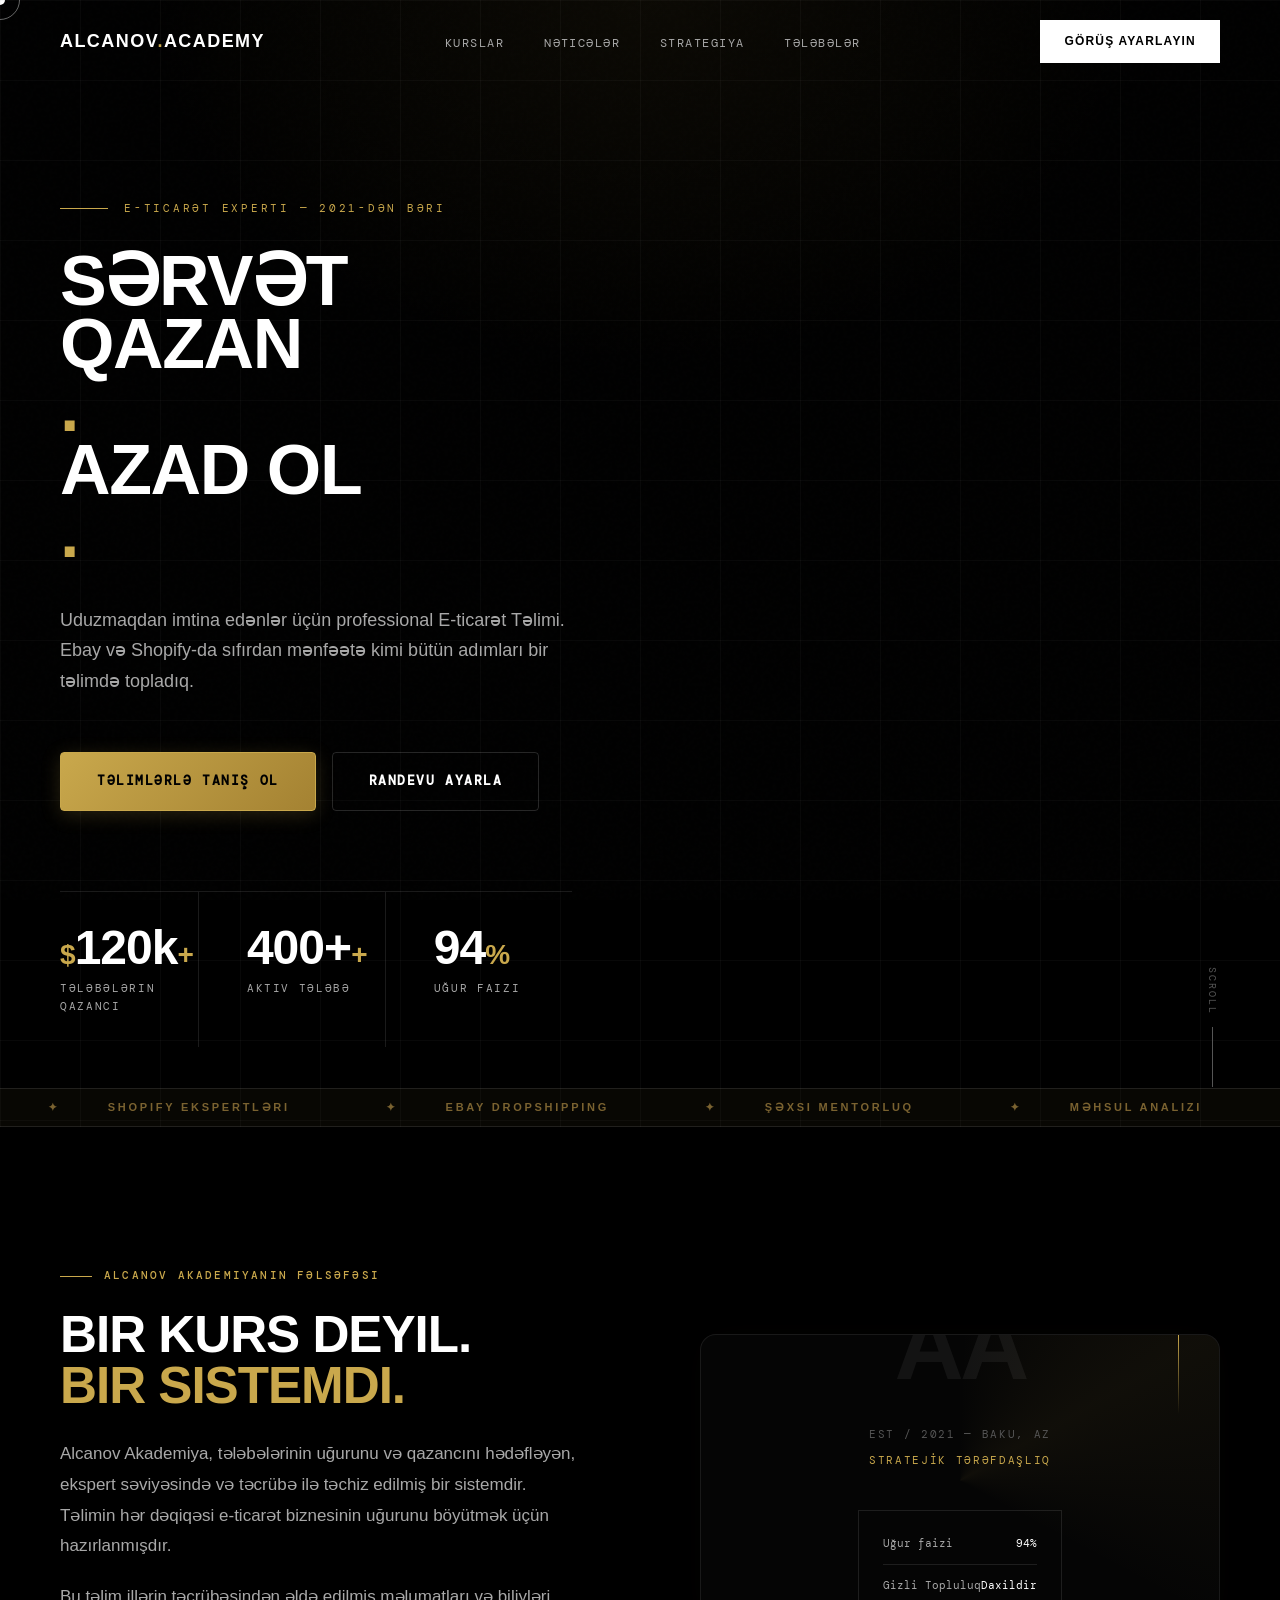
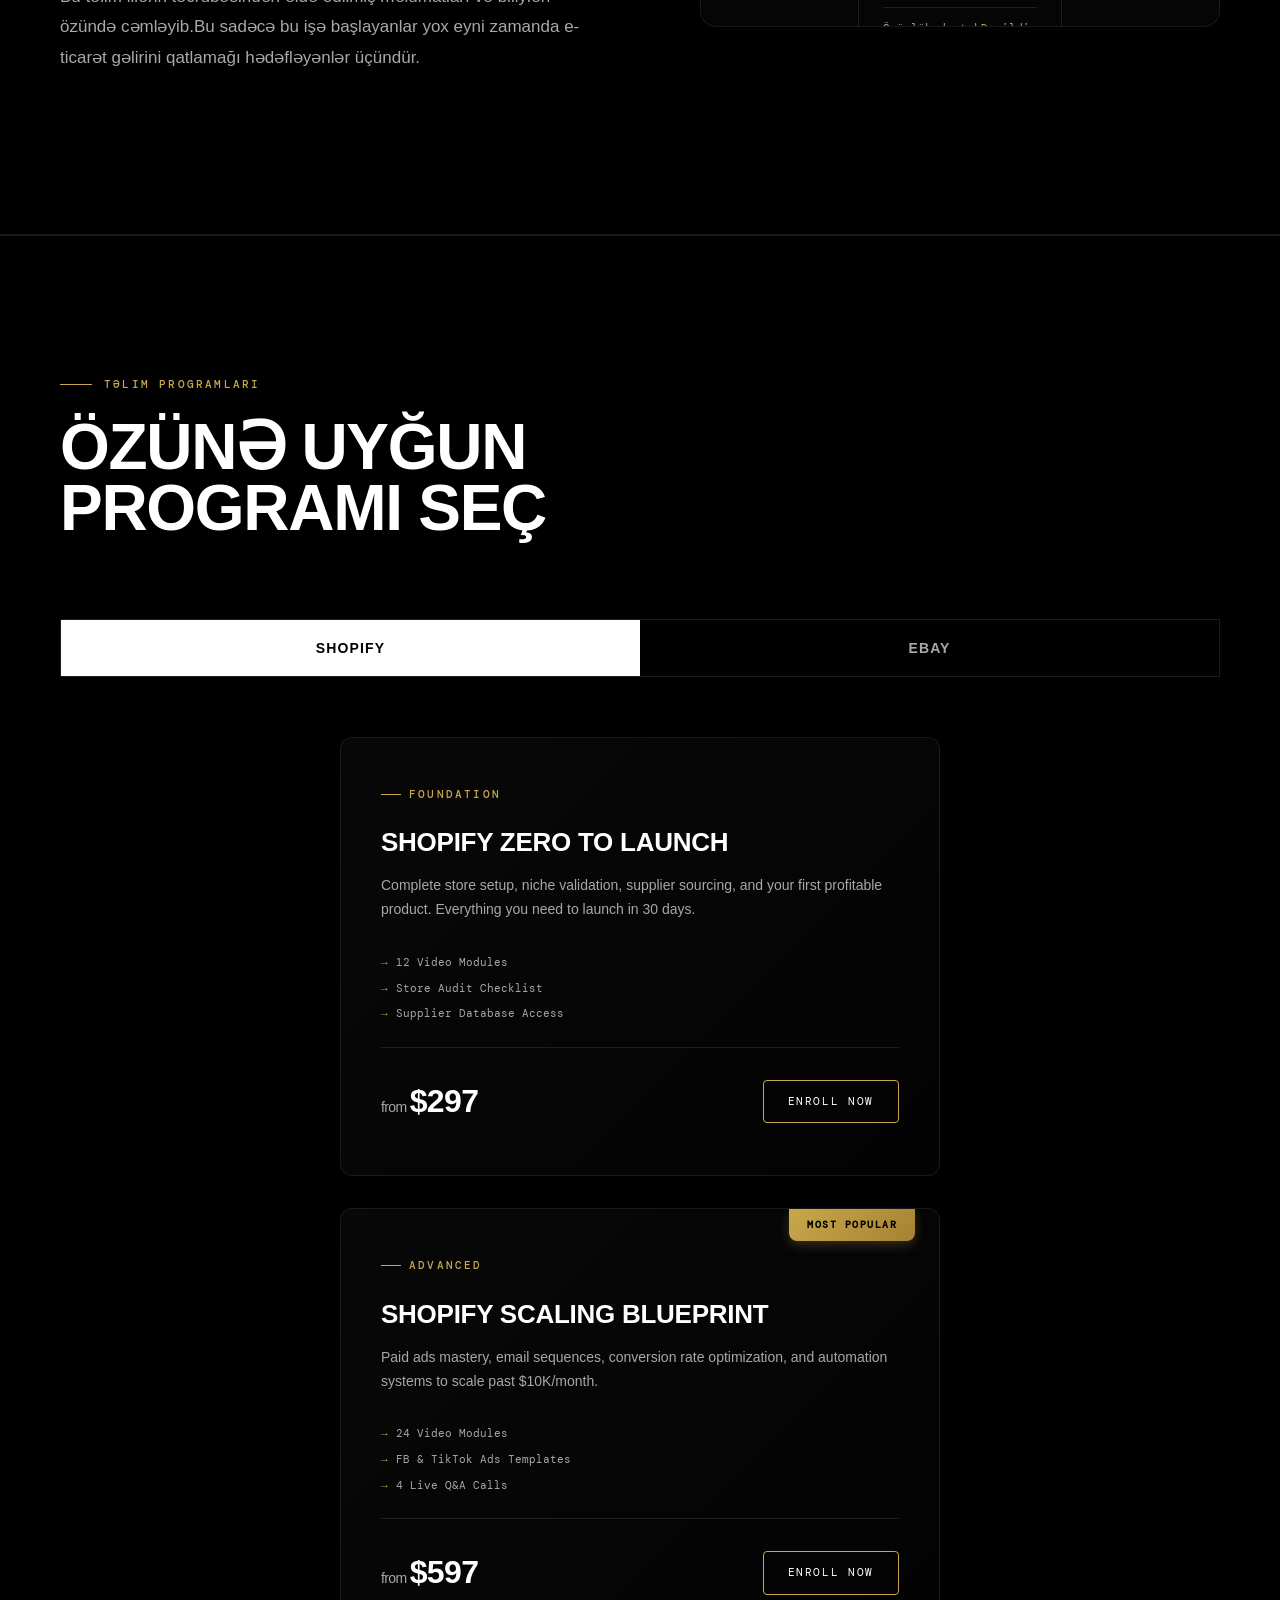
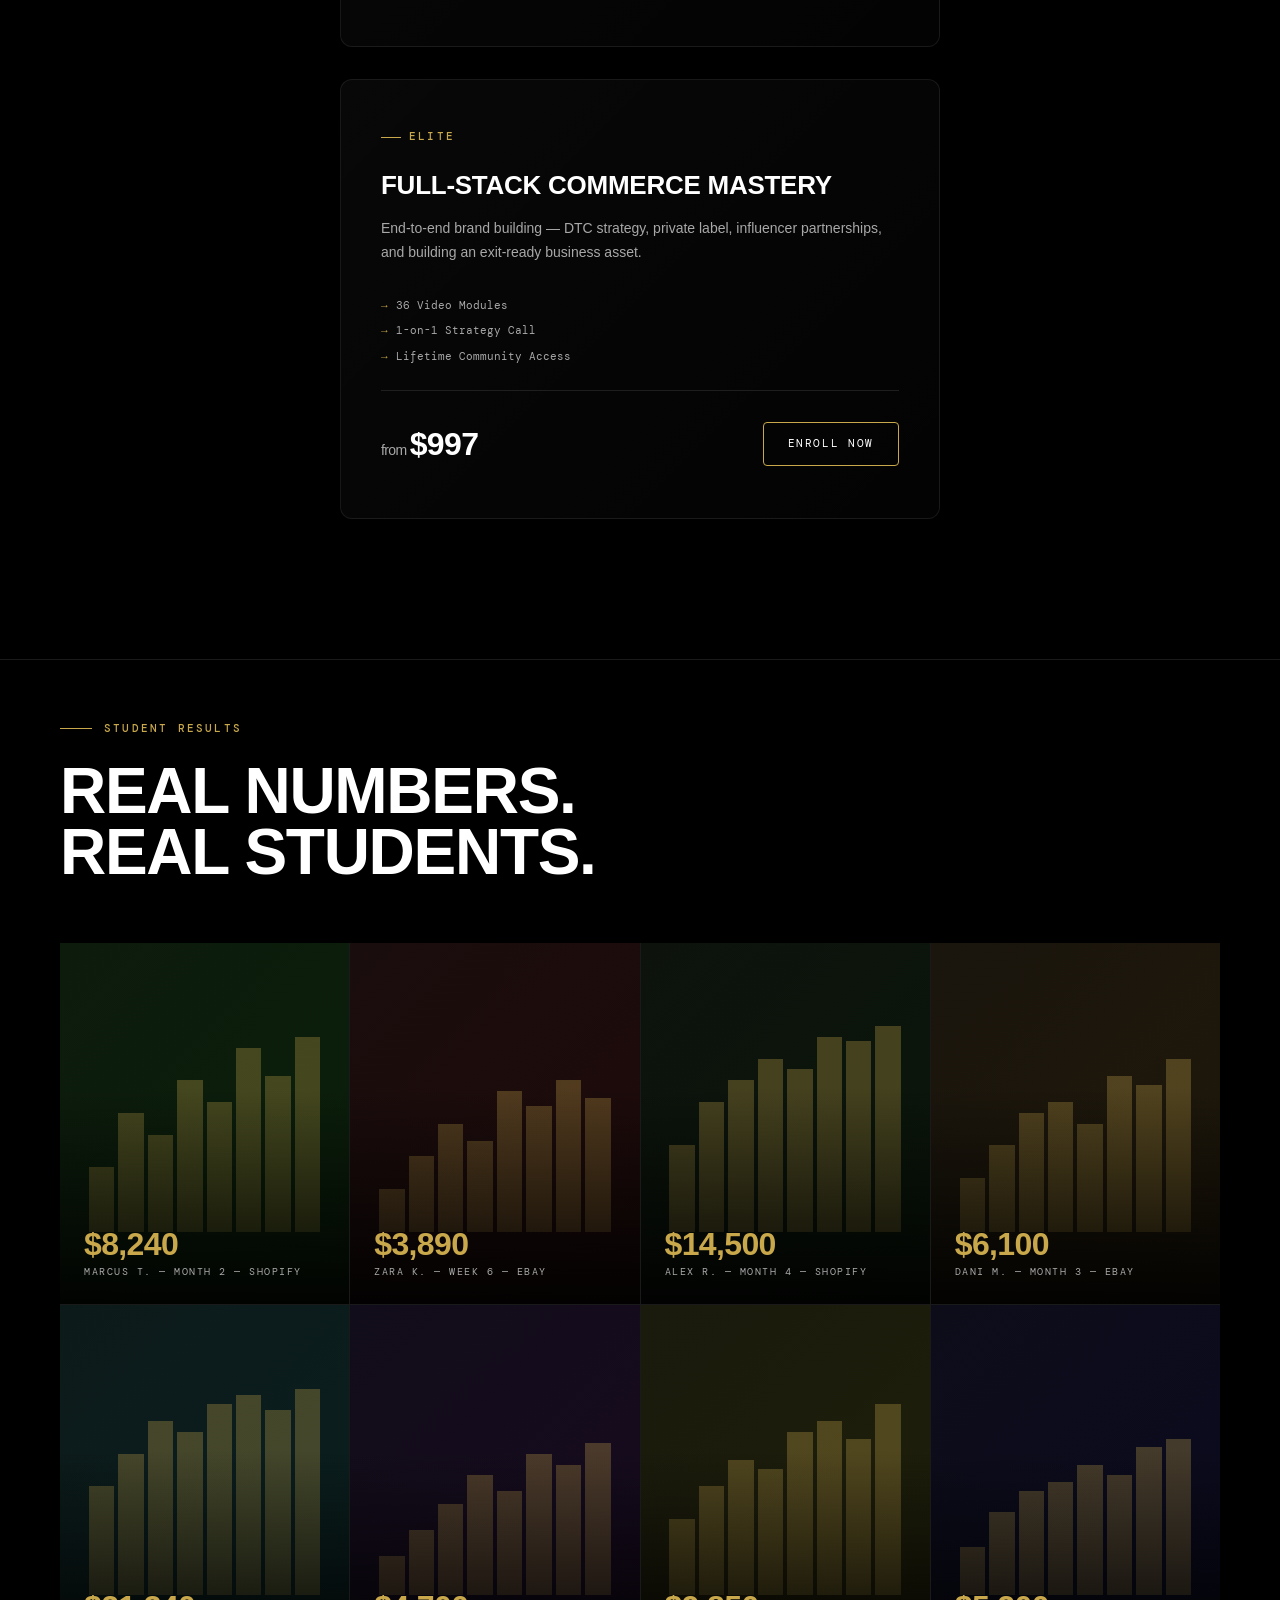
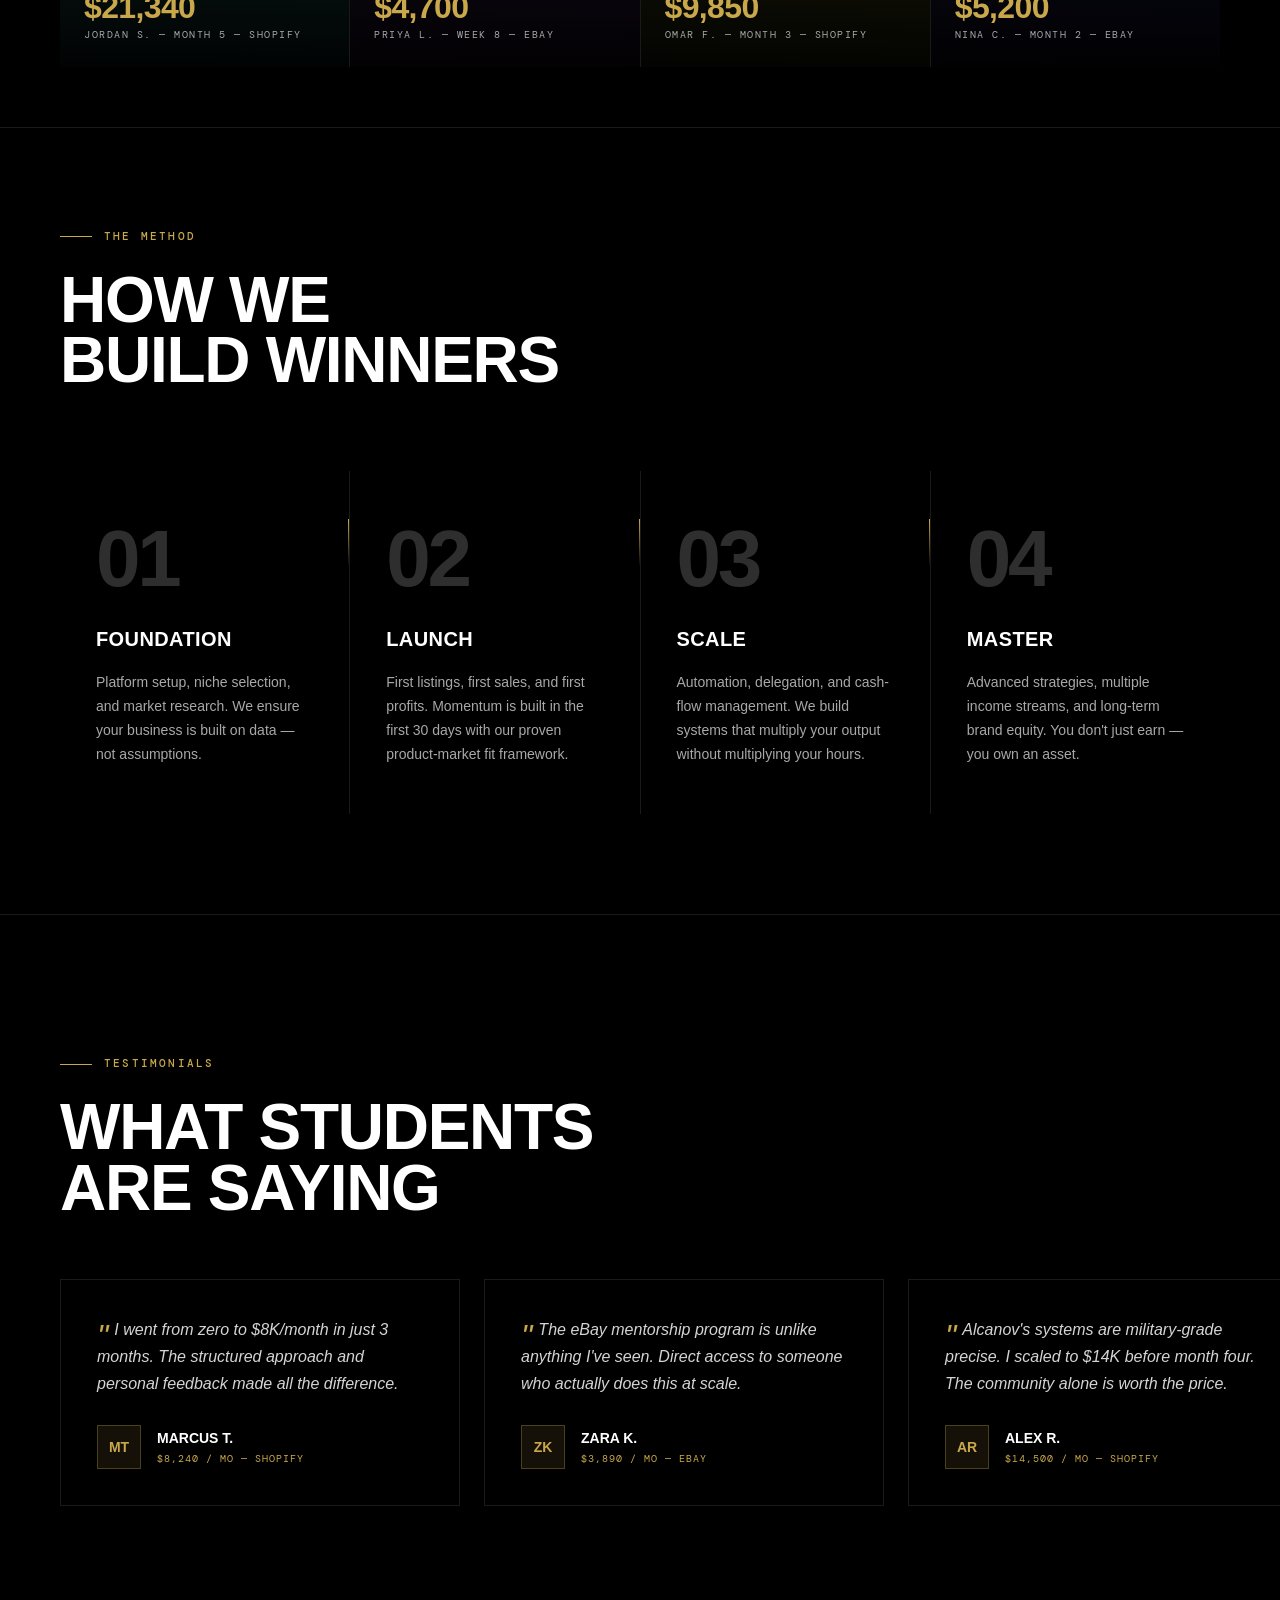
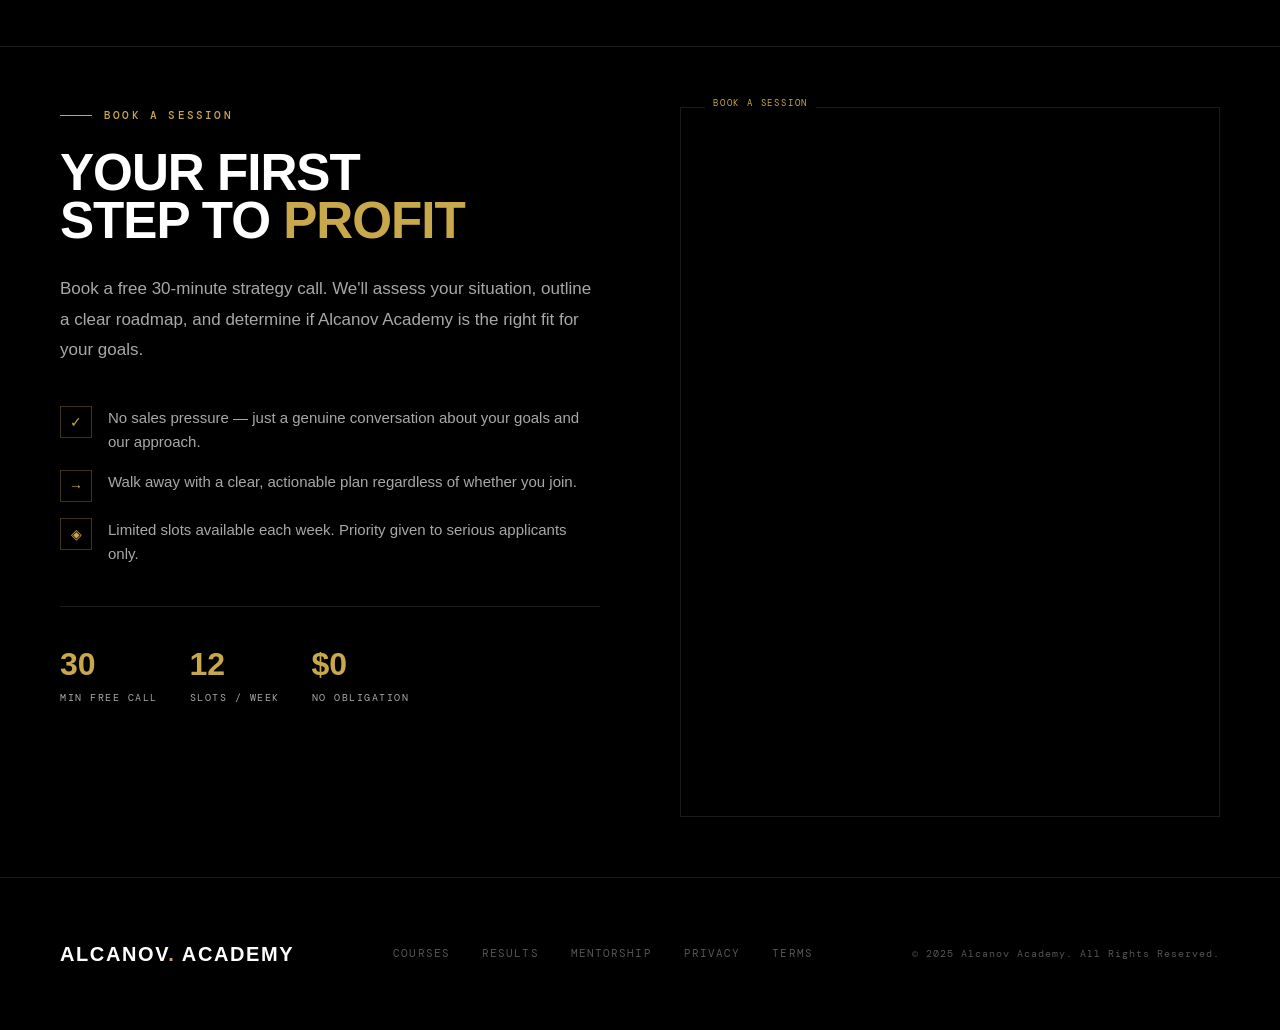
<file: alcanov-academy.html>
<!DOCTYPE html>
<html lang="en">
<head>
<meta charset="UTF-8">
<meta name="viewport" content="width=device-width, initial-scale=1.0">
<title>Alcanov Academy — Financial Mastery</title>
<link rel="stylesheet" href="style.css">
<link rel="preconnect" href="https://fonts.googleapis.com">
<link rel="preconnect" href="https://fonts.gstatic.com" crossorigin>
<link href="https://fonts.googleapis.com/css2?family=Montserrat:wght@400;500;600;700;800;900&family=Manrope:wght@300;400;500;600;700&family=DM+Mono:wght@300;400;500&display=swap" rel="stylesheet">
</head>
<body>

<!-- Cursor -->
<div id="cursor"></div>
<div id="cursor-ring"></div>

<!-- Lightbox -->
<div id="lightbox">
  <div id="lightbox-content">
    <button id="lightbox-close" onclick="closeLightbox()">✕ Close</button>
    <canvas id="lightbox-img" width="700" height="500"></canvas>
    <div id="lightbox-info">
      <div id="lightbox-profit"></div>
      <div id="lightbox-meta">
        <div id="lightbox-name"></div>
        <div id="lightbox-period"></div>
      </div>
    </div>
  </div>
</div>

<!-- Navigation -->
<nav id="main-nav">
  <a href="#" class="nav-logo">Alcanov<span>.</span>Academy</a>
  <ul class="nav-links">
    <li><a href="#courses">Kurslar</a></li>
    <li><a href="#results">Nəticələr</a></li>
    <li><a href="#process">Strategiya</a></li>
    <li><a href="#testimonials">Tələbələr</a></li>
  </ul>
  <a href="#booking" class="nav-cta">Görüş ayarlayın</a>
</nav>

<!-- ═══════════ HERO ═══════════ -->
<section id="hero">
  <div class="grid-bg"></div>
  <div class="hero-inner">
    <div class="hero-eyebrow">E-ticarət experti — 2021-dən bəri</div>
    <h1 class="hero-headline">
      <span class="line"><span>Sərvət</span></span>
      <span class="line"><span>QAZAN<span class="accent">.</span></span></span>
      <span class="line"><span>azad ol<span class="accent">.</span></span></span>
    </h1>
    <p class="hero-sub">Uduzmaqdan imtina edənlər üçün professional E-ticarət Təlimi. Ebay və Shopify-da sıfırdan mənfəətə kimi bütün adımları bir təlimdə topladıq.</p>
    <div class="hero-ctas">
      <a href="#courses" class="btn-primary"><span>Təlimlərlə tanış ol</span></a>
      <a href="#booking" class="btn-secondary">Randevu ayarla</a>
    </div>
    <div class="hero-stats">
      <div class="hero-stat">
        <div class="hero-stat-num"><span class="unit">$</span>120k<span class="unit">+</span></div>
        <div class="hero-stat-label">Tələbələrin qazancı</div>
      </div>
      <div class="hero-stat" style="padding-left: 48px;">
        <div class="hero-stat-num">400+<span class="unit">+</span></div>
        <div class="hero-stat-label">Aktiv Tələbə</div>
      </div>
      <div class="hero-stat" style="padding-left: 48px;">
        <div class="hero-stat-num">94<span class="unit">%</span></div>
        <div class="hero-stat-label">Uğur faizi</div>
      </div>
    </div>
  </div>
  <div class="hero-scroll">Scroll</div>
  <div class="hero-marquee">
    <div class="hero-marquee-track">
      <span>Shopify Ekspertləri</span><span>eBay Dropshipping</span><span>Şəxsi Mentorluq</span>
      <span>Məhsul Analizi</span><span>Gəlir artırmaq</span><span>Maliyə azadlığı</span>
      <span>Shopify Ekspertləri</span><span>eBay Dropshipping</span><span>Şəxsi Mentorluq</span>
      <span>Məhsul Analizi</span><span>Gəlir artırmaq</span><span>Maliyə azadlığı</span>
      <span>Shopify Ekspertləri</span><span>eBay Dropshipping</span><span>Şəxsi Mentorluq</span>
      <span>Məhsul Analizi</span><span>Gəlir artırmaq</span><span>Maliyə azadlığı</span>
    </div>
  </div>
</section>

<!-- ═══════════ MANIFESTO ═══════════ -->
<section id="manifesto">
  <div class="container">
    <div class="manifesto-grid">
      <div class="manifesto-text reveal">
        <div class="section-label">Alcanov Akademiyanın fəlsəfəsi</div>
        <h2>Bir kurs deyil.<br><em>Bir sistemdi.</em></h2>
        <p>Alcanov Akademiya, tələbələrinin uğurunu və qazancını hədəfləyən, ekspert səviyəsində və təcrübə ilə təchiz edilmiş bir sistemdir. Təlimin hər dəqiqəsi e-ticarət biznesinin uğurunu böyütmək üçün hazırlanmışdır.</p>
        <p>Bu təlim illərin təcrübəsindən əldə edilmiş məlumatları və biliyləri özündə cəmləyib.Bu sadəcə bu işə başlayanlar yox eyni zamanda e-ticarət gəlirini qatlamağı hədəfləyənlər üçündür.</p>
      </div>
      <div class="manifesto-visual reveal reveal-delay-2">
        <div class="diagonal-line"></div>
        <div class="inner">
          <div class="big-num">AA</div>
          <div style="margin-top: 32px; font-family: var(--font-mono); font-size: 11px; letter-spacing: 0.15em; color: var(--silver-dim);">
            EST / 2021 — BAKU, AZ<br>
            <span style="color: var(--gold); margin-top: 8px; display: block;">STRATEJİK TƏRƏFDAŞLIQ</span>
          </div>
          <div style="margin-top: 40px; display: flex; flex-direction: column; gap: 12px; text-align: left; padding: 24px; border: 1px solid var(--border);">
            <div style="display: flex; justify-content: space-between; align-items: center; font-family: var(--font-mono); font-size: 11px; color: var(--silver);">
              <span>Uğur faizi</span><span style="color: var(--white);">94%</span>
            </div>
            <div style="height: 1px; background: var(--border);"></div>
            <div style="display: flex; justify-content: space-between; align-items: center; font-family: var(--font-mono); font-size: 11px; color: var(--silver);">
              <span>Gizli Topluluq</span><span style="color: var(--white);">Daxildir</span>
            </div>
            <div style="height: 1px; background: var(--border);"></div>
            <div style="display: flex; justify-content: space-between; align-items: center; font-family: var(--font-mono); font-size: 11px; color: var(--silver);">
              <span>Ömürlük dəstək</span><span style="color: var(--gold);">Daxildir</span>
            </div>
          </div>
        </div>
      </div>
    </div>
  </div>
</section>

<!-- ═══════════ COURSES ═══════════ -->
<section id="courses" style="border-top: 1px solid var(--border);">
  <div class="container" style="padding-top: 140px; padding-bottom: 140px;">
    <div class="courses-header reveal">
      <div class="section-label">Təlim programları</div>
      <h2>Özünə uyğun<br>programı seç</h2>
    </div>

    <!-- Platform Tabs -->
    <div class="platform-tabs reveal reveal-delay-1">
      <button class="platform-tab active" onclick="switchPlatform('shopify', this)">Shopify</button>
      <button class="platform-tab" onclick="switchPlatform('ebay', this)">eBay</button>
    </div>

    <!-- Shopify Content -->
    <div class="platform-content active" id="platform-shopify">
      <div class="courses-grid">
        <div class="course-card revealed">
          <div class="course-card-tag">Foundation</div>
          <h3>Shopify Zero to Launch</h3>
          <p>Complete store setup, niche validation, supplier sourcing, and your first profitable product. Everything you need to launch in 30 days.</p>
          <div style="display: flex; flex-direction: column; gap: 8px; margin-bottom: 24px;">
            <div style="display: flex; gap: 8px; align-items: center; font-family: var(--font-mono); font-size: 11px; color: var(--silver);">
              <span style="color: var(--gold);">→</span> 12 Video Modules
            </div>
            <div style="display: flex; gap: 8px; align-items: center; font-family: var(--font-mono); font-size: 11px; color: var(--silver);">
              <span style="color: var(--gold);">→</span> Store Audit Checklist
            </div>
            <div style="display: flex; gap: 8px; align-items: center; font-family: var(--font-mono); font-size: 11px; color: var(--silver);">
              <span style="color: var(--gold);">→</span> Supplier Database Access
            </div>
          </div>
          <div class="course-card-footer">
            <div class="course-price"><span class="curr">from </span>$297</div>
            <a href="https://wa.me/994515309697" target="_blank" class="course-btn">Enroll Now</a>
          </div>
        </div>
        <div class="course-card revealed" style="transition-delay: 0.1s;">
          <div class="course-card-badge">Most Popular</div>
          <div class="course-card-tag">Advanced</div>
          <h3>Shopify Scaling Blueprint</h3>
          <p>Paid ads mastery, email sequences, conversion rate optimization, and automation systems to scale past $10K/month.</p>
          <div style="display: flex; flex-direction: column; gap: 8px; margin-bottom: 24px;">
            <div style="display: flex; gap: 8px; align-items: center; font-family: var(--font-mono); font-size: 11px; color: var(--silver);">
              <span style="color: var(--gold);">→</span> 24 Video Modules
            </div>
            <div style="display: flex; gap: 8px; align-items: center; font-family: var(--font-mono); font-size: 11px; color: var(--silver);">
              <span style="color: var(--gold);">→</span> FB & TikTok Ads Templates
            </div>
            <div style="display: flex; gap: 8px; align-items: center; font-family: var(--font-mono); font-size: 11px; color: var(--silver);">
              <span style="color: var(--gold);">→</span> 4 Live Q&A Calls
            </div>
          </div>
          <div class="course-card-footer">
            <div class="course-price"><span class="curr">from </span>$597</div>
            <a href="https://wa.me/994515309697" target="_blank" class="course-btn">Enroll Now</a>
          </div>
        </div>
        <div class="course-card revealed" style="transition-delay: 0.2s;">
          <div class="course-card-tag">Elite</div>
          <h3>Full-Stack Commerce Mastery</h3>
          <p>End-to-end brand building — DTC strategy, private label, influencer partnerships, and building an exit-ready business asset.</p>
          <div style="display: flex; flex-direction: column; gap: 8px; margin-bottom: 24px;">
            <div style="display: flex; gap: 8px; align-items: center; font-family: var(--font-mono); font-size: 11px; color: var(--silver);">
              <span style="color: var(--gold);">→</span> 36 Video Modules
            </div>
            <div style="display: flex; gap: 8px; align-items: center; font-family: var(--font-mono); font-size: 11px; color: var(--silver);">
              <span style="color: var(--gold);">→</span> 1-on-1 Strategy Call
            </div>
            <div style="display: flex; gap: 8px; align-items: center; font-family: var(--font-mono); font-size: 11px; color: var(--silver);">
              <span style="color: var(--gold);">→</span> Lifetime Community Access
            </div>
          </div>
          <div class="course-card-footer">
            <div class="course-price"><span class="curr">from </span>$997</div>
            <a href="https://wa.me/994515309697" target="_blank" class="course-btn">Enroll Now</a>
          </div>
        </div>
      </div>
    </div>

    <!-- eBay Content -->
    <div class="platform-content" id="platform-ebay">
      <div class="ebay-toggle-wrap">
        <div class="ebay-toggle">
          <button class="ebay-toggle-btn active" onclick="switchEbay('video', this)">Video Training</button>
          <button class="ebay-toggle-btn" onclick="switchEbay('mentorship', this)">Personal Mentorship</button>
        </div>
      </div>

      <div class="ebay-panel active" id="ebay-video">
        <div class="courses-grid">
          <div class="course-card revealed">
            <div class="course-card-tag">Beginner</div>
            <h3>eBay Dropship Foundations</h3>
            <p>Account setup, product research tools, listing optimization, and your first sale — the complete beginner system with zero guesswork.</p>
            <div style="display: flex; flex-direction: column; gap: 8px; margin-bottom: 24px;">
              <div style="display: flex; gap: 8px; align-items: center; font-family: var(--font-mono); font-size: 11px; color: var(--silver);"><span style="color: var(--gold);">→</span> 15 HD Video Modules</div>
              <div style="display: flex; gap: 8px; align-items: center; font-family: var(--font-mono); font-size: 11px; color: var(--silver);"><span style="color: var(--gold);">→</span> Research Tools Guide</div>
              <div style="display: flex; gap: 8px; align-items: center; font-family: var(--font-mono); font-size: 11px; color: var(--silver);"><span style="color: var(--gold);">→</span> Private Community</div>
            </div>
            <div class="course-card-footer">
              <div class="course-price"><span class="curr">from </span>$197</div>
              <a href="https://wa.me/994515309697" target="_blank" class="course-btn">Enroll Now</a>
            </div>
          </div>
          <div class="course-card revealed" style="transition-delay: 0.1s;">
            <div class="course-card-badge">Best Value</div>
            <div class="course-card-tag">Intermediate</div>
            <h3>eBay Profit Machine</h3>
            <p>Product stacking, supplier negotiations, account health management, and automated repricing. The system that runs while you sleep.</p>
            <div style="display: flex; flex-direction: column; gap: 8px; margin-bottom: 24px;">
              <div style="display: flex; gap: 8px; align-items: center; font-family: var(--font-mono); font-size: 11px; color: var(--silver);"><span style="color: var(--gold);">→</span> 22 Video Modules</div>
              <div style="display: flex; gap: 8px; align-items: center; font-family: var(--font-mono); font-size: 11px; color: var(--silver);"><span style="color: var(--gold);">→</span> Automation Toolkit</div>
              <div style="display: flex; gap: 8px; align-items: center; font-family: var(--font-mono); font-size: 11px; color: var(--silver);"><span style="color: var(--gold);">→</span> 2 Group Coaching Calls</div>
            </div>
            <div class="course-card-footer">
              <div class="course-price"><span class="curr">from </span>$447</div>
              <a href="https://wa.me/994515309697" target="_blank" class="course-btn">Enroll Now</a>
            </div>
          </div>
          <div class="course-card revealed" style="transition-delay: 0.2s;">
            <div class="course-card-tag">Pro</div>
            <h3>eBay Empire Builder</h3>
            <p>Multi-account strategy, VA hiring & training, inventory systems, and scaling to $50K+ monthly. Built for serious operators only.</p>
            <div style="display: flex; flex-direction: column; gap: 8px; margin-bottom: 24px;">
              <div style="display: flex; gap: 8px; align-items: center; font-family: var(--font-mono); font-size: 11px; color: var(--silver);"><span style="color: var(--gold);">→</span> 30 Video Modules + Vault</div>
              <div style="display: flex; gap: 8px; align-items: center; font-family: var(--font-mono); font-size: 11px; color: var(--silver);"><span style="color: var(--gold);">→</span> VA Hiring Templates</div>
              <div style="display: flex; gap: 8px; align-items: center; font-family: var(--font-mono); font-size: 11px; color: var(--silver);"><span style="color: var(--gold);">→</span> Monthly Group Calls</div>
            </div>
            <div class="course-card-footer">
              <div class="course-price"><span class="curr">from </span>$797</div>
              <a href="https://wa.me/994515309697" target="_blank" class="course-btn">Enroll Now</a>
            </div>
          </div>
        </div>
      </div>

      <div class="ebay-panel" id="ebay-mentorship">
        <div class="mentorship-banner">
          <div class="mentorship-icon">◈</div>
          <div>
            <h4>Elite 1-on-1 Mentorship Program</h4>
            <p>Direct access to our senior coaches. Tailored strategy sessions, real-time store audits, and accountability that drives results. Reserved for a maximum of 12 students per cohort.</p>
          </div>
        </div>
        <div style="display: grid; grid-template-columns: 1fr 1fr; gap: 1px; background: var(--border);">
          <div style="background: var(--black); padding: 48px 40px;">
            <div class="course-card-tag" style="margin-bottom: 20px;">90-Day Intensive</div>
            <h3 style="font-family: var(--font-display); font-size: 28px; font-weight: 800; text-transform: uppercase; margin-bottom: 20px; letter-spacing: -0.01em;">Personal Coaching<br>Program</h3>
            <p style="font-size: 14px; color: var(--silver); line-height: 1.7; margin-bottom: 32px; font-weight: 300;">Weekly 1-on-1 strategy calls, store audits, Telegram direct access, and a personalised roadmap built around your schedule and goals.</p>
            <ul class="mentorship-features">
              <li>Weekly 60-min 1-on-1 calls</li>
              <li>Store & listing audits</li>
              <li>Direct Telegram access (M–F)</li>
              <li>Custom product research</li>
              <li>Supplier introductions</li>
              <li>Ad account setup & review</li>
              <li>Monthly progress reports</li>
              <li>Lifetime course access</li>
            </ul>
            <div style="margin-top: 40px; padding-top: 32px; border-top: 1px solid var(--border); display: flex; align-items: center; justify-content: space-between;">
              <div>
                <div style="font-family: var(--font-mono); font-size: 10px; letter-spacing: 0.15em; text-transform: uppercase; color: var(--silver); margin-bottom: 8px;">Investment</div>
                <div style="font-family: var(--font-display); font-size: 40px; font-weight: 800; letter-spacing: -0.03em;">$2,400</div>
              </div>
              <a href="#booking" class="btn-primary"><span>Apply Now</span></a>
            </div>
          </div>
          <div style="background: rgba(201,168,76,0.03); padding: 48px 40px; border-left: 1px solid rgba(201,168,76,0.15);">
            <div class="course-card-tag" style="margin-bottom: 20px;">VIP — Limited Spots</div>
            <h3 style="font-family: var(--font-display); font-size: 28px; font-weight: 800; text-transform: uppercase; margin-bottom: 20px; letter-spacing: -0.01em; color: var(--gold);">Full Partnership<br>Program</h3>
            <p style="font-size: 14px; color: var(--silver); line-height: 1.7; margin-bottom: 32px; font-weight: 300;">We build and manage your eBay store together. Revenue share model — we're invested in your success because we profit when you profit.</p>
            <ul class="mentorship-features">
              <li>Done-with-you store setup</li>
              <li>Daily performance oversight</li>
              <li>Dedicated account manager</li>
              <li>Priority listing strategy</li>
              <li>Exclusive supplier network</li>
              <li>Cashflow optimisation</li>
              <li>Max 4 partnerships open</li>
              <li>Revenue share model</li>
            </ul>
            <div style="margin-top: 40px; padding-top: 32px; border-top: 1px solid rgba(201,168,76,0.2); display: flex; align-items: center; justify-content: space-between;">
              <div>
                <div style="font-family: var(--font-mono); font-size: 10px; letter-spacing: 0.15em; text-transform: uppercase; color: var(--gold); margin-bottom: 8px;">Application Only</div>
                <div style="font-family: var(--font-display); font-size: 26px; font-weight: 800; letter-spacing: -0.02em; color: var(--gold);">By Interview</div>
              </div>
              <a href="#booking" class="btn-primary" style="background: var(--gold); color: var(--black);"><span>Book Call</span></a>
            </div>
          </div>
        </div>
      </div>
    </div>
  </div>
</section>

<!-- ═══════════ RESULTS ═══════════ -->
<section id="results">
  <div class="container">
    <div class="results-header reveal">
      <div class="section-label">Student Results</div>
      <h2>Real Numbers.<br>Real Students.</h2>
    </div>
    <div class="results-grid" id="results-grid">
      <!-- Generated by JS -->
    </div>
  </div>
</section>

<!-- ═══════════ PROCESS ═══════════ -->
<section id="process">
  <div class="container">
    <div class="process-header reveal">
      <div class="section-label">The Method</div>
      <h2>How We<br>Build Winners</h2>
    </div>
    <div class="process-steps">
      <div class="process-step">
        <div class="process-num">01</div>
        <div class="process-step-line"></div>
        <h3>Foundation</h3>
        <p>Platform setup, niche selection, and market research. We ensure your business is built on data — not assumptions.</p>
      </div>
      <div class="process-step">
        <div class="process-num">02</div>
        <div class="process-step-line"></div>
        <h3>Launch</h3>
        <p>First listings, first sales, and first profits. Momentum is built in the first 30 days with our proven product-market fit framework.</p>
      </div>
      <div class="process-step">
        <div class="process-num">03</div>
        <div class="process-step-line"></div>
        <h3>Scale</h3>
        <p>Automation, delegation, and cash-flow management. We build systems that multiply your output without multiplying your hours.</p>
      </div>
      <div class="process-step">
        <div class="process-num">04</div>
        <h3>Master</h3>
        <p>Advanced strategies, multiple income streams, and long-term brand equity. You don't just earn — you own an asset.</p>
      </div>
    </div>
  </div>
</section>

<!-- ═══════════ TESTIMONIALS ═══════════ -->
<section id="testimonials">
  <div class="container">
    <div class="testimonials-header reveal">
      <div class="section-label">Testimonials</div>
      <h2>What Students<br>Are Saying</h2>
    </div>
  </div>
  <div class="testimonials-track-outer" style="padding: 0 60px;">
    <div class="testimonials-track" id="testimonials-track">
      <!-- Populated by JS -->
    </div>
  </div>
</section>

<!-- ═══════════ BOOKING ═══════════ -->
<section id="booking">
  <div class="container">
    <div class="booking-inner">
      <div class="booking-left reveal">
        <div class="section-label">Book a Session</div>
        <h2>Your First<br>Step to <em>Profit</em></h2>
        <p>Book a free 30-minute strategy call. We'll assess your situation, outline a clear roadmap, and determine if Alcanov Academy is the right fit for your goals.</p>
        <ul class="booking-perks">
          <li>
            <div class="booking-perk-icon">✓</div>
            <span>No sales pressure — just a genuine conversation about your goals and our approach.</span>
          </li>
          <li>
            <div class="booking-perk-icon">→</div>
            <span>Walk away with a clear, actionable plan regardless of whether you join.</span>
          </li>
          <li>
            <div class="booking-perk-icon">◈</div>
            <span>Limited slots available each week. Priority given to serious applicants only.</span>
          </li>
        </ul>
        <div style="display: flex; gap: 32px; padding-top: 32px; border-top: 1px solid var(--border);">
          <div>
            <div style="font-family: var(--font-display); font-size: 32px; font-weight: 800; color: var(--gold);">30</div>
            <div style="font-family: var(--font-mono); font-size: 10px; letter-spacing: 0.15em; text-transform: uppercase; color: var(--silver);">Min Free Call</div>
          </div>
          <div>
            <div style="font-family: var(--font-display); font-size: 32px; font-weight: 800; color: var(--gold);">12</div>
            <div style="font-family: var(--font-mono); font-size: 10px; letter-spacing: 0.15em; text-transform: uppercase; color: var(--silver);">Slots / Week</div>
          </div>
          <div>
            <div style="font-family: var(--font-display); font-size: 32px; font-weight: 800; color: var(--gold);">$0</div>
            <div style="font-family: var(--font-mono); font-size: 10px; letter-spacing: 0.15em; text-transform: uppercase; color: var(--silver);">No Obligation</div>
          </div>
        </div>
      </div>
      <div class="booking-right reveal reveal-delay-2">
        <div class="calendly-frame">
          <!-- Calendly inline widget begin -->
<div class="calendly-inline-widget" data-url="https://calendly.com/revanabdulov2006?hide_landing_page_details=1&hide_gdpr_banner=1&background_color=000000&text_color=c9a84d&primary_color=c9a84c" style="min-width:320px;height:700px;"></div>
<script type="text/javascript" src="https://assets.calendly.com/assets/external/widget.js" async></script>
<!-- Calendly inline widget end -->
        </div>
      </div>
    </div>
  </div>
</section>

<!-- ═══════════ FOOTER ═══════════ -->
<footer>
  <div class="footer-logo">Alcanov<span>.</span> Academy</div>
  <div class="footer-links">
    <a href="#courses">Courses</a>
    <a href="#results">Results</a>
    <a href="#booking">Mentorship</a>
    <a href="#">Privacy</a>
    <a href="#">Terms</a>
  </div>
  <div class="footer-copy">© 2025 Alcanov Academy. All Rights Reserved.</div>
</footer>

<script>
/* ── CURSOR ── */
const cursor = document.getElementById('cursor');
const ring = document.getElementById('cursor-ring');
let mx = 0, my = 0, rx = 0, ry = 0;
document.addEventListener('mousemove', e => { mx = e.clientX; my = e.clientY; });
function animateCursor() {
  rx += (mx - rx) * 0.12; ry += (my - ry) * 0.12;
  cursor.style.left = mx + 'px'; cursor.style.top = my + 'px';
  ring.style.left = rx + 'px'; ring.style.top = ry + 'px';
  requestAnimationFrame(animateCursor);
}
animateCursor();
document.querySelectorAll('a, button, .course-card, .result-card, .testimonial-card').forEach(el => {
  el.addEventListener('mouseenter', () => { ring.style.width = '64px'; ring.style.height = '64px'; ring.style.borderColor = 'rgba(201,168,76,0.6)'; });
  el.addEventListener('mouseleave', () => { ring.style.width = '40px'; ring.style.height = '40px'; ring.style.borderColor = 'rgba(255,255,255,0.4)'; });
});

/* ── NAV SCROLL ── */
const nav = document.getElementById('main-nav');
window.addEventListener('scroll', () => { nav.classList.toggle('scrolled', window.scrollY > 60); });

/* ── PLATFORM TABS ── */
function switchPlatform(platform, btn) {
  document.querySelectorAll('.platform-tab').forEach(t => t.classList.remove('active'));
  document.querySelectorAll('.platform-content').forEach(c => c.classList.remove('active'));
  btn.classList.add('active');
  document.getElementById('platform-' + platform).classList.add('active');
}

/* ── EBAY TOGGLE ── */
function switchEbay(panel, btn) {
  document.querySelectorAll('.ebay-toggle-btn').forEach(b => b.classList.remove('active'));
  document.querySelectorAll('.ebay-panel').forEach(p => p.classList.remove('active'));
  btn.classList.add('active');
  document.getElementById('ebay-' + panel).classList.add('active');
}

/* ── RESULTS GALLERY ── */
const resultsData = [
  { profit: '$8,240', name: 'Marcus T.', period: 'Month 2 — Shopify', bg: 'result-bg-1', bars: [30,55,45,70,60,85,72,90] },
  { profit: '$3,890', name: 'Zara K.', period: 'Week 6 — eBay', bg: 'result-bg-2', bars: [20,35,50,42,65,58,70,62] },
  { profit: '$14,500', name: 'Alex R.', period: 'Month 4 — Shopify', bg: 'result-bg-3', bars: [40,60,70,80,75,90,88,95] },
  { profit: '$6,100', name: 'Dani M.', period: 'Month 3 — eBay', bg: 'result-bg-4', bars: [25,40,55,60,50,72,68,80] },
  { profit: '$21,340', name: 'Jordan S.', period: 'Month 5 — Shopify', bg: 'result-bg-5', bars: [50,65,80,75,88,92,85,95] },
  { profit: '$4,700', name: 'Priya L.', period: 'Week 8 — eBay', bg: 'result-bg-6', bars: [18,30,42,55,48,65,60,70] },
  { profit: '$9,850', name: 'Omar F.', period: 'Month 3 — Shopify', bg: 'result-bg-7', bars: [35,50,62,58,75,80,72,88] },
  { profit: '$5,200', name: 'Nina C.', period: 'Month 2 — eBay', bg: 'result-bg-8', bars: [22,38,48,52,60,55,68,72] },
];

const grid = document.getElementById('results-grid');
resultsData.forEach((r, i) => {
  const card = document.createElement('div');
  card.className = 'result-card';
  const barsHTML = r.bars.map(h => `<div class="result-bar" style="height:${h}%"></div>`).join('');
  card.innerHTML = `
    <div class="result-card-bg ${r.bg}">
      <div class="result-chart">${barsHTML}</div>
    </div>
    <div class="result-card-inner">
      <div class="result-card-profit">${r.profit}</div>
      <div class="result-card-name">${r.name} — ${r.period}</div>
    </div>
    <div class="result-card-overlay"><span>View Result</span></div>
  `;
  card.addEventListener('click', () => openLightbox(r, card));
  grid.appendChild(card);
});

/* ── LIGHTBOX ── */
function openLightbox(r, cardEl) {
  const lb = document.getElementById('lightbox');
  const canvas = document.getElementById('lightbox-img');
  const ctx = canvas.getContext('2d');
  ctx.clearRect(0, 0, canvas.width, canvas.height);
  const grad = ctx.createLinearGradient(0, 0, canvas.width, canvas.height);
  grad.addColorStop(0, '#0d180d');
  grad.addColorStop(1, '#0a1f0a');
  ctx.fillStyle = grad;
  ctx.fillRect(0, 0, canvas.width, canvas.height);
  ctx.strokeStyle = 'rgba(255,255,255,0.03)';
  ctx.lineWidth = 1;
  for(let x = 0; x < canvas.width; x += 40) { ctx.beginPath(); ctx.moveTo(x, 0); ctx.lineTo(x, canvas.height); ctx.stroke(); }
  for(let y = 0; y < canvas.height; y += 40) { ctx.beginPath(); ctx.moveTo(0, y); ctx.lineTo(canvas.width, y); ctx.stroke(); }
  const barW = 40; const barGap = 16; const startX = 80; const maxBarH = 200; const baseY = 380;
  r.bars.forEach((h, i) => {
    const barH = (h / 100) * maxBarH;
    const x = startX + i * (barW + barGap);
    const grad2 = ctx.createLinearGradient(x, baseY - barH, x, baseY);
    grad2.addColorStop(0, '#C9A84C');
    grad2.addColorStop(1, 'rgba(201,168,76,0.2)');
    ctx.fillStyle = grad2;
    ctx.fillRect(x, baseY - barH, barW, barH);
  });
  ctx.font = 'bold 56px Syne, sans-serif';
  ctx.fillStyle = '#C9A84C';
  ctx.textAlign = 'left';
  ctx.fillText(r.profit, 80, 460);
  ctx.font = '14px DM Mono, monospace';
  ctx.fillStyle = 'rgba(255,255,255,0.4)';
  ctx.fillText('NET PROFIT — VERIFIED', 80, 485);
  ctx.fillStyle = 'rgba(255,255,255,0.08)';
  ctx.font = 'bold 100px Syne, sans-serif';
  ctx.textAlign = 'right';
  ctx.fillText('AA', 680, 120);
  document.getElementById('lightbox-profit').textContent = r.profit;
  document.getElementById('lightbox-name').textContent = r.name;
  document.getElementById('lightbox-period').textContent = r.period;
  lb.classList.add('open');
  document.body.style.overflow = 'hidden';
}
function closeLightbox() {
  document.getElementById('lightbox').classList.remove('open');
  document.body.style.overflow = '';
}
document.getElementById('lightbox').addEventListener('click', function(e) {
  if (e.target === this) closeLightbox();
});

/* ── TESTIMONIALS ── */
const testimonialsData = [
  { quote: "I went from zero to $8K/month in just 3 months. The structured approach and personal feedback made all the difference.", name: "Marcus T.", meta: "$8,240 / mo — Shopify" },
  { quote: "The eBay mentorship program is unlike anything I've seen. Direct access to someone who actually does this at scale.", name: "Zara K.", meta: "$3,890 / mo — eBay" },
  { quote: "Alcanov's systems are military-grade precise. I scaled to $14K before month four. The community alone is worth the price.", name: "Alex R.", meta: "$14,500 / mo — Shopify" },
  { quote: "I tried 3 other courses before this. None of them came close. The depth of the eBay content is unmatched in the industry.", name: "Dani M.", meta: "$6,100 / mo — eBay" },
  { quote: "The mentorship program is a cheat code. My coach identified gaps in my strategy I'd been blind to for months.", name: "Jordan S.", meta: "$21,340 / mo — Shopify" },
  { quote: "Premium price, premium results. I've never had a better ROI on any investment than Alcanov's VIP program.", name: "Priya L.", meta: "$4,700 / mo — eBay" },
];
const track = document.getElementById('testimonials-track');
const allTestimonials = [...testimonialsData, ...testimonialsData];
allTestimonials.forEach(t => {
  const card = document.createElement('div');
  card.className = 'testimonial-card';
  card.innerHTML = `
    <p class="testimonial-quote">${t.quote}</p>
    <div class="testimonial-author">
      <div class="testimonial-avatar">${t.name.split(' ').map(w => w[0]).join('')}</div>
      <div>
        <div class="testimonial-name">${t.name}</div>
        <div class="testimonial-meta">${t.meta}</div>
      </div>
    </div>
  `;
  track.appendChild(card);
});

/* ── INTERSECTION OBSERVER ── */
const observer = new IntersectionObserver((entries) => {
  entries.forEach(e => {
    if (e.isIntersecting) {
      e.target.classList.add('visible');
      observer.unobserve(e.target);
    }
  });
}, { threshold: 0.15 });
document.querySelectorAll('.reveal').forEach(el => observer.observe(el));

const cardObserver = new IntersectionObserver((entries) => {
  entries.forEach(e => { if (e.isIntersecting) { e.target.classList.add('revealed'); } });
}, { threshold: 0.1 });
document.querySelectorAll('.course-card, .process-step').forEach(el => cardObserver.observe(el));

/* ── PARALLAX ── */
window.addEventListener('scroll', () => {
  const scrollY = window.scrollY;
  const gridBg = document.querySelector('.grid-bg');
  if (gridBg) gridBg.style.transform = `translateY(${scrollY * 0.3}px)`;
});
</script>
</body>
</html>
</file>
<file: style.css>
*,
*::before,
*::after {
  margin: 0;
  padding: 0;
  box-sizing: border-box;
}

:root {
  --black: #000000;
  --white: #FFFFFF;
  --silver: #A8A8A8;
  --silver-dim: #555555;
  --silver-bright: #D4D4D4;
  --gold: #C9A84C;
  --gold-dim: #7a6230;
  --border: rgba(255, 255, 255, 0.1);
  --border-bright: rgba(255, 255, 255, 0.25);
  --surface: rgba(255, 255, 255, 0.03);
  --surface-hover: rgba(255, 255, 255, 0.06);
  --font-display: 'Outfit', sans-serif;
  --font-body: 'Plus Jakarta Sans', sans-serif;
  --font-mono: 'DM Mono', monospace;
}

html {
  scroll-behavior: smooth;
}

body {
  background: var(--black);
  color: var(--white);
  font-family: var(--font-body);
  font-size: 16px;
  line-height: 1.6;
  overflow-x: hidden;
  cursor: none;
}

/* ── CURSOR ── */
#cursor {
  position: fixed;
  width: 10px;
  height: 10px;
  background: var(--white);
  border-radius: 50%;
  pointer-events: none;
  z-index: 9999;
  transform: translate(-50%, -50%);
  transition: transform 0.1s, width 0.2s, height 0.2s, background 0.2s;
  mix-blend-mode: difference;
}

#cursor-ring {
  position: fixed;
  width: 40px;
  height: 40px;
  border: 1px solid rgba(255, 255, 255, 0.4);
  border-radius: 50%;
  pointer-events: none;
  z-index: 9998;
  transform: translate(-50%, -50%);
  transition: transform 0.15s cubic-bezier(0.25, 0.46, 0.45, 0.94), width 0.3s, height 0.3s, opacity 0.3s;
}

body:hover #cursor-ring {
  opacity: 1;
}

/* ── NOISE OVERLAY ── */
body::before {
  content: '';
  position: fixed;
  inset: 0;
  z-index: 1;
  pointer-events: none;
  background-image: url("data:image/svg+xml,%3Csvg viewBox='0 0 256 256' xmlns='http://www.w3.org/2000/svg'%3E%3Cfilter id='n'%3E%3CfeTurbulence type='fractalNoise' baseFrequency='0.9' numOctaves='4' stitchTiles='stitch'/%3E%3C/filter%3E%3Crect width='100%25' height='100%25' filter='url(%23n)' opacity='0.04'/%3E%3C/svg%3E");
  opacity: 0.35;
}

/* ── GRID BG ── */
.grid-bg {
  position: absolute;
  inset: 0;
  pointer-events: none;
  overflow: hidden;
  background-image:
    linear-gradient(rgba(255, 255, 255, 0.03) 1px, transparent 1px),
    linear-gradient(90deg, rgba(255, 255, 255, 0.03) 1px, transparent 1px);
  background-size: 80px 80px;
}

.grid-bg::after {
  content: '';
  position: absolute;
  inset: 0;
  background: radial-gradient(ellipse 60% 50% at 50% 0%, rgba(201, 168, 76, 0.06) 0%, transparent 70%);
}

/* ── NAV ── */
nav {
  position: fixed;
  top: 0;
  left: 0;
  right: 0;
  z-index: 100;
  display: flex;
  align-items: center;
  justify-content: space-between;
  padding: 20px 60px;
  border-bottom: 1px solid transparent;
  transition: border-color 0.3s, background 0.3s, backdrop-filter 0.3s;
}

.nav-right {
  display: flex;
  align-items: center;
  gap: 16px;
}

/* Hamburger button — hidden on desktop */
.hamburger {
  display: none;
  flex-direction: column;
  justify-content: space-between;
  width: 40px;
  height: 40px;
  background: rgba(255, 255, 255, 0.05);
  border: 1px solid rgba(255, 255, 255, 0.1);
  border-radius: 50%;
  cursor: pointer;
  padding: 12px 10px;
  z-index: 200;
  transition: background 0.3s, border-color 0.3s;
}

.hamburger:hover {
  background: rgba(255, 255, 255, 0.1);
  border-color: rgba(201, 168, 76, 0.5);
}

.hamburger span {
  display: block;
  width: 100%;
  height: 1.5px;
  background: var(--gold);
  transition: transform 0.4s cubic-bezier(0.16, 1, 0.3, 1), opacity 0.4s;
  transform-origin: center;
}

.hamburger.active span:nth-child(1) {
  transform: translateY(6px) rotate(45deg);
}

.hamburger.active span:nth-child(2) {
  opacity: 0;
}

.hamburger.active span:nth-child(3) {
  transform: translateY(-7px) rotate(-45deg);
}

nav.scrolled {
  border-color: var(--border);
  background: rgba(0, 0, 0, 0.85);
  backdrop-filter: blur(20px);
}

.nav-logo {
  font-family: var(--font-display);
  font-size: 18px;
  font-weight: 800;
  letter-spacing: 0.08em;
  text-transform: uppercase;
  text-decoration: none;
  color: var(--white);
}

.nav-logo span {
  color: var(--gold);
}

.nav-links {
  display: flex;
  gap: 40px;
  list-style: none;
}

.nav-links a {
  font-family: var(--font-mono);
  font-size: 12px;
  letter-spacing: 0.12em;
  text-transform: uppercase;
  color: var(--silver);
  text-decoration: none;
  transition: color 0.2s;
}

.nav-links a:hover {
  color: var(--white);
}

.nav-cta {
  font-family: var(--font-display);
  font-size: 12px;
  font-weight: 700;
  letter-spacing: 0.1em;
  text-transform: uppercase;
  padding: 12px 24px;
  background: var(--white);
  color: var(--black);
  border: none;
  cursor: none;
  transition: background 0.2s, color 0.2s;
  text-decoration: none;
}

.nav-cta:hover {
  background: var(--gold);
}

/* ── SECTIONS COMMON ── */
section {
  position: relative;
}

.container {
  max-width: 1280px;
  margin: 0 auto;
  padding: 0 60px;
}

.section-label {
  font-family: var(--font-mono);
  font-size: 11px;
  font-weight: 500;
  letter-spacing: 0.2em;
  text-transform: uppercase;
  color: var(--gold);
  display: flex;
  align-items: center;
  gap: 12px;
  margin-bottom: 24px;
}

.section-label::before {
  content: '';
  display: block;
  width: 32px;
  height: 1px;
  background: var(--gold);
}

/* ── HERO ── */
#hero {
  min-height: 100vh;
  display: flex;
  flex-direction: column;
  justify-content: center;
  padding-top: 100px;
  overflow: hidden;
}

.hero-inner {
  position: relative;
  z-index: 2;
  padding: 100px 60px 80px;
  max-width: 1280px;
  margin: 0 auto;
  width: 100%;
  display: flex;
  flex-direction: column;
}

.hero-eyebrow {
  font-family: var(--font-mono);
  font-size: 11px;
  letter-spacing: 0.25em;
  text-transform: uppercase;
  color: var(--gold);
  margin-bottom: 32px;
  display: flex;
  align-items: center;
  gap: 16px;
  opacity: 0;
  animation: fadeUp 0.8s 0.2s forwards;
}

.hero-eyebrow::before {
  content: '';
  width: 48px;
  height: 1px;
  background: var(--gold);
}

.hero-headline {
  font-family: var(--font-display);
  font-size: clamp(20px, 9vw, 70px);
  font-weight: 800;
  line-height: 0.9;
  letter-spacing: -0.02em;
  text-transform: uppercase;
  margin-bottom: 40px;
}

.hero-headline .line {
  display: block;
  overflow: hidden;
}

.hero-headline .line span {
  display: block;
  opacity: 0;
  transform: translateY(100%);
}

.hero-headline .line:nth-child(1) span {
  animation: slideUp 0.9s 0.3s cubic-bezier(0.16, 1, 0.3, 1) forwards;
}

.hero-headline .line:nth-child(2) span {
  animation: slideUp 0.9s 0.45s cubic-bezier(0.16, 1, 0.3, 1) forwards;
}

.hero-headline .line:nth-child(3) span {
  animation: slideUp 0.9s 0.6s cubic-bezier(0.16, 1, 0.3, 1) forwards;
}

.hero-headline .accent {
  color: var(--gold);
}

.hero-sub {
  font-size: 18px;
  font-weight: 300;
  color: var(--silver);
  max-width: 520px;
  line-height: 1.7;
  margin-bottom: 56px;
  opacity: 0;
  animation: fadeUp 0.8s 0.9s forwards;
}

.hero-ctas {
  display: flex;
  gap: 16px;
  align-items: center;
  opacity: 0;
  animation: fadeUp 0.8s 1.1s forwards;
}

.btn-primary {
  font-family: var(--font-mono);
  font-size: 13px;
  font-weight: 700;
  letter-spacing: 0.12em;
  text-transform: uppercase;
  padding: 18px 36px;
  background: linear-gradient(135deg, var(--gold) 0%, #a48232 100%);
  color: var(--black);
  border: 1px solid var(--gold);
  cursor: none;
  display: inline-block;
  text-decoration: none;
  transition: all 0.3s cubic-bezier(0.16, 1, 0.3, 1);
  border-radius: 4px;
  position: relative;
  z-index: 1;
  box-shadow: 0 4px 20px rgba(201, 168, 76, 0.2);
}

.btn-primary:hover {
  transform: translateY(-2px);
  box-shadow: 0 8px 25px rgba(201, 168, 76, 0.4);
  filter: brightness(1.1);
}

.btn-primary span {
  position: relative;
  z-index: 1;
}

.btn-secondary {
  font-family: var(--font-mono);
  font-size: 13px;
  font-weight: 700;
  letter-spacing: 0.12em;
  text-transform: uppercase;
  padding: 18px 36px;
  background: transparent;
  color: var(--white);
  border: 1px solid rgba(255, 255, 255, 0.15);
  cursor: none;
  display: inline-block;
  text-decoration: none;
  transition: all 0.3s cubic-bezier(0.16, 1, 0.3, 1);
  border-radius: 4px;
}

.btn-secondary:hover {
  border-color: var(--white);
  background: rgba(255, 255, 255, 0.05);
  transform: translateY(-2px);
}

.hero-stats {
  display: flex;
  gap: 0;
  border-top: 1px solid var(--border);
  margin-top: 80px;
  opacity: 0;
  animation: fadeUp 0.8s 1.3s forwards;
}

.hero-stat {
  flex: 1;
  padding: 32px 0;
  border-right: 1px solid var(--border);
}

.hero-stat:last-child {
  border-right: none;
}

.hero-stat-num {
  font-family: var(--font-display);
  font-size: 48px;
  font-weight: 800;
  line-height: 1;
  letter-spacing: -0.02em;
  margin-bottom: 8px;
}

.hero-stat-num .unit {
  font-size: 28px;
  color: var(--gold);
}

.hero-stat-label {
  font-family: var(--font-mono);
  font-size: 11px;
  letter-spacing: 0.15em;
  text-transform: uppercase;
  color: var(--silver);
}

.hero-scroll {
  position: absolute;
  bottom: 40px;
  right: 60px;
  font-family: var(--font-mono);
  font-size: 10px;
  letter-spacing: 0.2em;
  text-transform: uppercase;
  color: var(--silver-dim);
  display: flex;
  align-items: center;
  gap: 12px;
  writing-mode: vertical-rl;
  z-index: 2;
  opacity: 0;
  animation: fadeUp 0.8s 1.5s forwards;
}

.hero-scroll::after {
  content: '';
  width: 1px;
  height: 60px;
  background: var(--silver-dim);
  animation: grow 1.5s 2s ease-in-out infinite;
}

.hero-marquee {
  position: absolute;
  bottom: 0;
  left: 0;
  right: 0;
  z-index: 2;
  overflow: hidden;
  border-top: 1px solid var(--border);
  border-bottom: 1px solid var(--border);
  background: rgba(201, 168, 76, 0.04);
}

.hero-marquee-track {
  display: flex;
  white-space: nowrap;
  animation: marquee 30s linear infinite;
}

.hero-marquee-track span {
  font-family: var(--font-display);
  font-size: 11px;
  font-weight: 700;
  letter-spacing: 0.25em;
  text-transform: uppercase;
  color: var(--gold-dim);
  padding: 10px 48px;
}

.hero-marquee-track span::before {
  content: '✦';
  margin-right: 48px;
}

/* ── VIDEO PLACEHOLDER ── */
.hero-video-wrapper {
  position: relative;
  width: 100%;
  aspect-ratio: 16 / 9;
  border: 1px solid rgba(255, 255, 255, 0.08);
  background: #050505;
  display: flex;
  align-items: center;
  justify-content: center;
  overflow: hidden;
  opacity: 0;
  animation: fadeUp 0.8s 0.7s forwards;
  border-radius: 16px;
  box-shadow: 0 30px 60px rgba(0, 0, 0, 0.8), 0 0 40px rgba(201, 168, 76, 0.03);
  transition: all 0.4s cubic-bezier(0.16, 1, 0.3, 1);
}

.hero-video-wrapper::before {
  content: '';
  position: absolute;
  top: 0;
  left: 0;
  right: 0;
  height: 1px;
  background: linear-gradient(90deg, transparent, var(--gold), transparent);
  opacity: 0.5;
  z-index: 3;
}

.hero-video-element {
  position: absolute;
  top: 0;
  left: 0;
  width: 100%;
  height: 100%;
  object-fit: cover;
  z-index: 1;
}

.video-overlay {
  position: absolute;
  inset: 0;
  z-index: 2;
  display: flex;
  align-items: center;
  justify-content: center;
  background: rgba(0, 0, 0, 0.5);
  /* Dim the video before playing */
  transition: opacity 0.4s ease;
  cursor: pointer;
}

.video-overlay.hidden {
  opacity: 0;
  pointer-events: none;
}

.video-placeholder-inner {
  position: relative;
  display: flex;
  flex-direction: column;
  align-items: center;
  gap: 16px;
  color: var(--silver);
}

.video-placeholder-inner .play-icon {
  width: 72px;
  height: 72px;
  border: 1px solid rgba(201, 168, 76, 0.4);
  border-radius: 50%;
  display: flex;
  align-items: center;
  justify-content: center;
  color: var(--gold);
  font-size: 24px;
  padding-left: 6px;
  /* visually center play icon */
  transition: transform 0.3s, background 0.3s, border-color 0.3s;
  cursor: pointer;
  background: rgba(0, 0, 0, 0.4);
  backdrop-filter: blur(4px);
}

.video-overlay:hover .play-icon {
  transform: scale(1.1);
  background: rgba(201, 168, 76, 0.2);
  border-color: var(--gold);
}

.video-placeholder-inner span {
  font-family: var(--font-mono);
  font-size: 12px;
  letter-spacing: 0.2em;
  text-transform: uppercase;
  color: var(--white);
  font-weight: 500;
  text-shadow: 0 2px 4px rgba(0, 0, 0, 0.8);
}

@media (min-width: 1025px) {
  .hero-inner {
    display: grid;
    grid-template-columns: 1fr 1.15fr;
    /* Right side is larger */
    grid-template-areas:
      "eyebrow video"
      "headline video"
      "sub video"
      "ctas video"
      "stats video";
    column-gap: 60px;
    align-items: start;
  }

  .hero-eyebrow {
    grid-area: eyebrow;
  }

  .hero-headline {
    grid-area: headline;
  }

  .hero-sub {
    grid-area: sub;
  }

  .hero-ctas {
    grid-area: ctas;
  }

  .hero-stats {
    grid-area: stats;
  }

  .hero-video-wrapper {
    grid-area: video;
    align-self: start;
    /* Moved higher */
    margin-top: -20px;
    transform: scale(1.05);
    /* Made slightly bigger */
    transform-origin: top right;
  }
}

@media (max-width: 1024px) {
  .hero-video-wrapper {
    margin-bottom: 40px;
  }
}

/* ── ABOUT / MANIFESTO ── */
#manifesto {
  padding: 140px 0;
  border-bottom: 1px solid var(--border);
}

.manifesto-grid {
  display: grid;
  grid-template-columns: 1fr 1fr;
  gap: 120px;
  align-items: center;
}

.manifesto-text h2 {
  font-family: var(--font-display);
  font-size: clamp(36px, 4vw, 56px);
  font-weight: 800;
  line-height: 1.0;
  letter-spacing: -0.02em;
  text-transform: uppercase;
  margin-bottom: 28px;
}

.manifesto-text h2 em {
  font-style: normal;
  color: var(--gold);
}

.manifesto-text p {
  color: var(--silver);
  font-size: 17px;
  font-weight: 300;
  line-height: 1.8;
  margin-bottom: 20px;
}

.manifesto-visual {
  position: relative;
  width: 100%;
  aspect-ratio: 16 / 9;
  border: 1px solid rgba(255, 255, 255, 0.08);
  background: #050505;
  display: flex;
  align-items: center;
  justify-content: center;
  overflow: hidden;
  border-radius: 16px;
  box-shadow: 0 30px 60px rgba(0, 0, 0, 0.8), 0 0 40px rgba(201, 168, 76, 0.03);
  transition: all 0.4s cubic-bezier(0.16, 1, 0.3, 1);
}

.manifesto-visual::before {
  content: '';
  position: absolute;
  inset: -50%;
  background: conic-gradient(from 0deg, transparent 0deg, rgba(201, 168, 76, 0.06) 60deg, transparent 120deg);
  animation: rotateSlow 20s linear infinite;
}

.manifesto-visual .inner {
  position: relative;
  z-index: 1;
  text-align: center;
  padding: 40px;
}

.manifesto-visual .big-num {
  font-family: var(--font-display);
  font-size: 96px;
  font-weight: 800;
  line-height: 1;
  letter-spacing: -0.04em;
  color: rgba(255, 255, 255, 0.06);
}

.manifesto-visual .tag {
  font-family: var(--font-mono);
  font-size: 11px;
  letter-spacing: 0.2em;
  text-transform: uppercase;
  color: var(--gold);
  margin-top: 16px;
}

.diagonal-line {
  position: absolute;
  top: -1px;
  right: 40px;
  width: 1px;
  height: 80px;
  background: linear-gradient(to bottom, var(--gold), transparent);
}

/* ── COURSES ── */

.courses-header {
  margin-bottom: 80px;
}

.courses-header h2 {
  font-family: var(--font-display);
  font-size: clamp(40px, 5vw, 72px);
  font-weight: 800;
  letter-spacing: -0.02em;
  text-transform: uppercase;
  line-height: 0.95;
  margin-bottom: 20px;
}

.platform-tabs {
  display: flex;
  gap: 0;
  margin-bottom: 60px;
  border: 1px solid var(--border);
}

.platform-tab {
  flex: 1;
  padding: 20px 32px;
  font-family: var(--font-display);
  font-size: 14px;
  font-weight: 700;
  letter-spacing: 0.08em;
  text-transform: uppercase;
  background: transparent;
  color: var(--silver);
  border: none;
  cursor: none;
  transition: background 0.2s, color 0.2s;
  position: relative;
}

.platform-tab.active {
  background: var(--white);
  color: var(--black);
}

.platform-tab:not(.active):hover {
  background: var(--surface-hover);
  color: var(--white);
}

.platform-content {
  display: none;
}

.platform-content.active {
  display: block;
}

/* Shopify cards */
.courses-grid {
  display: grid;
  grid-template-columns: 1fr;
  max-width: 600px;
  margin: 0 auto;
  gap: 32px;
}

.course-card {
  background: linear-gradient(135deg, rgba(255, 255, 255, 0.03) 0%, rgba(255, 255, 255, 0.01) 100%);
  border: 1px solid rgba(255, 255, 255, 0.08);
  padding: 48px 40px;
  position: relative;
  border-radius: 12px;
  overflow: hidden;
  transition: all 0.4s cubic-bezier(0.16, 1, 0.3, 1);
  opacity: 0;
  transform: translateY(30px);
}

.course-card.revealed {
  opacity: 1;
  transform: translateY(0);
}

.course-card:hover {
  transform: translateY(-8px);
  border-color: rgba(201, 168, 76, 0.4);
  background: linear-gradient(135deg, rgba(255, 255, 255, 0.05) 0%, rgba(255, 255, 255, 0.02) 100%);
  box-shadow: 0 20px 40px rgba(0, 0, 0, 0.5), 0 0 40px rgba(201, 168, 76, 0.05);
}

.course-card::before {
  content: '';
  position: absolute;
  top: 0;
  left: 0;
  width: 100%;
  height: 2px;
  background: linear-gradient(90deg, transparent, var(--gold), transparent);
  transform: scaleX(0);
  transition: transform 0.6s cubic-bezier(0.16, 1, 0.3, 1);
}

.course-card:hover::before {
  transform: scaleX(1);
}

.course-card-tag {
  font-family: var(--font-mono);
  font-size: 11px;
  letter-spacing: 0.2em;
  text-transform: uppercase;
  color: var(--gold);
  margin-bottom: 24px;
  display: flex;
  align-items: center;
  gap: 8px;
  font-weight: 500;
}

.course-card-tag::before {
  content: '';
  width: 20px;
  height: 1px;
  background: var(--gold);
}

.course-card h3 {
  font-family: var(--font-display);
  font-size: 26px;
  font-weight: 800;
  letter-spacing: -0.01em;
  margin-bottom: 16px;
  text-transform: uppercase;
  line-height: 1.2;
}

.course-card p {
  font-size: 14px;
  color: var(--silver);
  line-height: 1.7;
  margin-bottom: 32px;
  font-weight: 300;
}

.course-features-list {
  display: flex;
  flex-direction: column;
  gap: 12px;
  margin-bottom: 32px;
}

.course-feature-item {
  display: flex;
  align-items: center;
  gap: 10px;
  font-family: var(--font-body);
  font-size: 14px;
  color: var(--silver);
}

.course-feature-item svg {
  color: var(--gold);
  flex-shrink: 0;
}

.course-card-footer {
  display: flex;
  align-items: center;
  justify-content: space-between;
  border-top: 1px solid var(--border);
  padding-top: 28px;
  margin-top: auto;
}

.course-price {
  font-family: var(--font-display);
  font-size: 32px;
  font-weight: 800;
  letter-spacing: -0.02em;
  color: var(--white);
}

.course-price .curr {
  font-size: 14px;
  color: var(--silver);
  font-weight: 400;
}

.course-btn {
  font-family: var(--font-mono);
  font-size: 11px;
  letter-spacing: 0.15em;
  text-transform: uppercase;
  padding: 12px 24px;
  border: 1px solid var(--gold);
  color: var(--white);
  background: transparent;
  cursor: none;
  transition: all 0.3s ease;
  text-decoration: none;
  display: inline-block;
  border-radius: 4px;
}

.course-btn:hover {
  background: var(--gold);
  color: var(--black);
  box-shadow: 0 0 15px rgba(201, 168, 76, 0.4);
}

.course-card-badge {
  position: absolute;
  top: 0;
  right: 24px;
  font-family: var(--font-mono);
  font-size: 10px;
  letter-spacing: 0.15em;
  text-transform: uppercase;
  background: linear-gradient(135deg, var(--gold) 0%, #a48232 100%);
  color: var(--black);
  padding: 8px 18px;
  font-weight: 600;
  border-bottom-left-radius: 8px;
  border-bottom-right-radius: 8px;
  box-shadow: 0 4px 12px rgba(201, 168, 76, 0.25);
}

/* eBay toggle */
.ebay-toggle-wrap {
  margin-bottom: 48px;
}

.ebay-toggle {
  display: inline-flex;
  border: 1px solid var(--border);
  overflow: hidden;
}

.ebay-toggle-btn {
  padding: 14px 32px;
  font-family: var(--font-display);
  font-size: 12px;
  font-weight: 700;
  letter-spacing: 0.1em;
  text-transform: uppercase;
  background: transparent;
  color: var(--silver);
  border: none;
  cursor: none;
  transition: background 0.2s, color 0.2s;
}

.ebay-toggle-btn.active {
  background: var(--white);
  color: var(--black);
}

.ebay-panel {
  display: none;
}

.ebay-panel.active {
  display: block;
}

.mentorship-banner {
  background: linear-gradient(135deg, rgba(201, 168, 76, 0.08) 0%, rgba(201, 168, 76, 0.02) 100%);
  border: 1px solid rgba(201, 168, 76, 0.3);
  padding: 32px 40px;
  margin-bottom: 32px;
  display: flex;
  align-items: center;
  gap: 32px;
}

.mentorship-icon {
  width: 56px;
  height: 56px;
  border: 1px solid rgba(201, 168, 76, 0.4);
  display: flex;
  align-items: center;
  justify-content: center;
  flex-shrink: 0;
  font-size: 22px;
}

.mentorship-banner h4 {
  font-family: var(--font-display);
  font-size: 18px;
  font-weight: 800;
  text-transform: uppercase;
  letter-spacing: 0.02em;
  margin-bottom: 6px;
  color: var(--gold);
}

.mentorship-banner p {
  font-size: 14px;
  color: var(--silver);
  font-weight: 300;
}

.mentorship-features {
  list-style: none;
  gap: 12px;
  margin-top: 32px;
}

.mentorship-features li {
  display: flex;
  align-items: flex-start;
  gap: 12px;
  font-size: 14px;
  color: var(--silver);
  font-weight: 300;
}

.mentorship-features li::before {
  content: '→';
  color: var(--gold);
  font-family: var(--font-mono);
  flex-shrink: 0;
}

/* ── RESULTS ── */
#results {
  padding: 60px 0;
  border-top: 1px solid var(--border);
}

.results-header {
  margin-bottom: 60px;
}

.results-header h2 {
  font-family: var(--font-display);
  font-size: clamp(40px, 5vw, 72px);
  font-weight: 800;
  letter-spacing: -0.02em;
  text-transform: uppercase;
  line-height: 0.95;
}

.results-grid {
  display: grid;
  grid-template-columns: repeat(4, 1fr);
  gap: 1px;
  background: var(--border);
}

.results-platform-content {
  display: none;
}

.results-platform-content.active {
  display: block;
}

.result-card {
  background: var(--black);
  position: relative;
  overflow: hidden;
  cursor: none;
  aspect-ratio: 0.8;
}

.result-card-inner {
  position: absolute;
  inset: 0;
  display: flex;
  flex-direction: column;
  justify-content: flex-end;
  padding: 24px;
  background: linear-gradient(to top, rgba(0, 0, 0, 0.9) 0%, transparent 60%);
}

.result-card-bg {
  position: absolute;
  inset: 0;
  transition: transform 0.5s cubic-bezier(0.16, 1, 0.3, 1);
  display: flex;
  align-items: center;
  justify-content: center;
  overflow: hidden;
}

.result-card:hover .result-card-bg {
  transform: scale(1.06);
}

.result-card-profit {
  font-family: var(--font-display);
  font-size: 32px;
  font-weight: 800;
  letter-spacing: -0.02em;
  color: var(--gold);
  line-height: 1;
}

.result-card-name {
  font-family: var(--font-mono);
  font-size: 10px;
  letter-spacing: 0.15em;
  text-transform: uppercase;
  color: var(--silver);
  margin-top: 4px;
}

.result-card-overlay {
  position: absolute;
  inset: 0;
  background: rgba(0, 0, 0, 0.7);
  display: flex;
  align-items: center;
  justify-content: center;
  opacity: 0;
  transition: opacity 0.3s;
}

.result-card:hover .result-card-overlay {
  opacity: 1;
}

.result-card-overlay span {
  font-family: var(--font-display);
  font-size: 12px;
  font-weight: 700;
  letter-spacing: 0.12em;
  text-transform: uppercase;
  color: var(--white);
  border: 1px solid var(--white);
  padding: 10px 24px;
}

/* Lightbox */
#lightbox {
  position: fixed;
  inset: 0;
  z-index: 500;
  background: rgba(0, 0, 0, 0.95);
  display: flex;
  align-items: center;
  justify-content: center;
  opacity: 0;
  pointer-events: none;
  transition: opacity 0.3s;
  backdrop-filter: blur(8px);
}

#lightbox.open {
  opacity: 1;
  pointer-events: all;
}

#lightbox-content {
  max-width: 80vw;
  max-height: 80vh;
  position: relative;
}

#lightbox-img {
  max-width: 100%;
  max-height: 80vh;
  display: block;
  width: 100%;
  height: auto;
  object-fit: contain;
}

#lightbox-close {
  position: absolute;
  top: -48px;
  right: 0;
  font-family: var(--font-mono);
  font-size: 11px;
  letter-spacing: 0.15em;
  text-transform: uppercase;
  color: var(--silver);
  cursor: none;
  background: none;
  border: none;
  transition: color 0.2s;
}

#lightbox-close:hover {
  color: var(--white);
}

#lightbox-info {
  margin-top: 24px;
  display: flex;
  align-items: center;
  justify-content: space-between;
  border-top: 1px solid var(--border);
  padding-top: 20px;
}

#lightbox-profit {
  font-family: var(--font-display);
  font-size: 40px;
  font-weight: 800;
  color: var(--gold);
}

#lightbox-meta {
  text-align: right;
}

#lightbox-name {
  font-family: var(--font-mono);
  font-size: 11px;
  letter-spacing: 0.15em;
  text-transform: uppercase;
  color: var(--silver);
}

#lightbox-period {
  font-family: var(--font-mono);
  font-size: 11px;
  letter-spacing: 0.1em;
  color: var(--silver-dim);
}

/* ── PROCESS ── */
#process {
  padding: 100px 0;
  border-top: 1px solid var(--border);
}

.process-header h2 {
  font-family: var(--font-display);
  font-size: clamp(40px, 5vw, 72px);
  font-weight: 800;
  letter-spacing: -0.02em;
  text-transform: uppercase;
  line-height: 0.95;
  margin-bottom: 80px;
}

.process-steps {
  display: grid;
  grid-template-columns: repeat(4, 1fr);
  gap: 1px;
  background: var(--border);
}

.process-step {
  background: var(--black);
  padding: 48px 36px;
  position: relative;
  opacity: 0;
  transform: translateY(30px);
  transition: opacity 0.6s, transform 0.6s;
}

.process-step.revealed {
  opacity: 1;
  transform: translateY(0);
}

.process-step:nth-child(2) {
  transition-delay: 0.1s;
}

.process-step:nth-child(3) {
  transition-delay: 0.2s;
}

.process-step:nth-child(4) {
  transition-delay: 0.3s;
}

.process-num {
  font-family: var(--font-display);
  font-size: 80px;
  font-weight: 800;
  color: rgba(255, 255, 255, 0.18);
  line-height: 1;
  margin-bottom: 24px;
  letter-spacing: -0.04em;
}

.process-step h3 {
  font-family: var(--font-display);
  font-size: 20px;
  font-weight: 800;
  text-transform: uppercase;
  letter-spacing: 0.02em;
  margin-bottom: 16px;
}

.process-step p {
  font-size: 14px;
  color: var(--silver);
  line-height: 1.7;
  font-weight: 300;
}

.process-step-line {
  position: absolute;
  top: 48px;
  right: 0;
  width: 1px;
  height: 48px;
  background: linear-gradient(to bottom, var(--gold), transparent);
}

/* ── TESTIMONIALS ── */
#testimonials {
  padding: 140px 0;
  border-top: 1px solid var(--border);
  overflow: hidden;
}

.testimonials-header {
  margin-bottom: 60px;
}

.testimonials-header h2 {
  font-family: var(--font-display);
  font-size: clamp(40px, 5vw, 72px);
  font-weight: 800;
  letter-spacing: -0.02em;
  text-transform: uppercase;
  line-height: 0.95;
}

.testimonials-track-outer {
  overflow: hidden;
}

.testimonials-track {
  display: flex;
  gap: 24px;
  width: max-content;
  animation: marqueeTestimonials 40s linear infinite;
}

.testimonials-track:hover {
  animation-play-state: paused;
}

.testimonial-card {
  width: 400px;
  flex-shrink: 0;
  border: 1px solid var(--border);
  padding: 36px;
  background: var(--black);
  transition: border-color 0.3s, background 0.3s;
}

.testimonial-card:hover {
  border-color: rgba(201, 168, 76, 0.3);
  background: var(--surface);
}

.testimonial-quote {
  font-size: 16px;
  font-weight: 300;
  color: var(--silver-bright);
  line-height: 1.7;
  margin-bottom: 28px;
  font-style: italic;
}

.testimonial-quote::before {
  content: '"';
  color: var(--gold);
  font-size: 32px;
  line-height: 0;
  vertical-align: -12px;
  margin-right: 6px;
}

.testimonial-author {
  display: flex;
  align-items: center;
  gap: 16px;
}

.testimonial-avatar {
  width: 44px;
  height: 44px;
  background: rgba(201, 168, 76, 0.1);
  border: 1px solid rgba(201, 168, 76, 0.3);
  display: flex;
  align-items: center;
  justify-content: center;
  font-family: var(--font-display);
  font-size: 14px;
  font-weight: 800;
  color: var(--gold);
}

.testimonial-name {
  font-family: var(--font-display);
  font-size: 14px;
  font-weight: 700;
  margin-bottom: 2px;
  text-transform: uppercase;
}

.testimonial-meta {
  font-family: var(--font-mono);
  font-size: 10px;
  letter-spacing: 0.1em;
  text-transform: uppercase;
  color: var(--gold);
}

/* ── BOOKING ── */
#booking {
  padding: 60px 0;
  border-top: 1px solid var(--border);
}

.booking-inner {
  display: grid;
  grid-template-columns: 1fr 1fr;
  gap: 80px;
  align-items: start;
}

.booking-left h2 {
  font-family: var(--font-display);
  font-size: clamp(36px, 4vw, 60px);
  font-weight: 800;
  letter-spacing: -0.02em;
  text-transform: uppercase;
  line-height: 0.95;
  margin-bottom: 28px;
}

.booking-left h2 em {
  font-style: normal;
  color: var(--gold);
}

.booking-left p {
  font-size: 17px;
  color: var(--silver);
  font-weight: 300;
  line-height: 1.8;
  margin-bottom: 40px;
}

.booking-perks {
  list-style: none;
  display: flex;
  flex-direction: column;
  gap: 16px;
  margin-bottom: 40px;
}

.booking-perks li {
  display: flex;
  align-items: flex-start;
  gap: 16px;
  font-size: 15px;
  color: var(--silver);
  font-weight: 300;
}

.booking-perk-icon {
  width: 32px;
  height: 32px;
  border: 1px solid rgba(201, 168, 76, 0.3);
  display: flex;
  align-items: center;
  justify-content: center;
  flex-shrink: 0;
  color: var(--gold);
  font-size: 14px;
}

.booking-right {
  border: 1px solid var(--border);
  padding: 4px;
  position: relative;
}

.booking-right::before {
  content: 'BOOK A SESSION';
  position: absolute;
  top: -12px;
  left: 24px;
  z-index: 1;
  font-family: var(--font-mono);
  font-size: 9px;
  letter-spacing: 0.2em;
  background: var(--black);
  padding: 0 8px;
  color: var(--gold);
}

.calendly-frame {
  width: 100%;
  min-height: 680px;
  background: var(--black);
  display: flex;
  align-items: center;
  justify-content: center;
  flex-direction: column;
  gap: 20px;
}

.calendly-placeholder {
  text-align: center;
  padding: 60px 40px;
}

.calendly-placeholder p {
  font-family: var(--font-mono);
  font-size: 11px;
  letter-spacing: 0.15em;
  text-transform: uppercase;
  color: var(--silver-dim);
  margin-bottom: 24px;
}

.calendly-placeholder .cta-book {
  font-family: var(--font-display);
  font-size: 13px;
  font-weight: 700;
  letter-spacing: 0.1em;
  text-transform: uppercase;
  padding: 16px 36px;
  background: var(--gold);
  color: var(--black);
  border: none;
  cursor: none;
  text-decoration: none;
  display: inline-block;
}

/* ── FOOTER ── */
footer {
  border-top: 1px solid var(--border);
  padding: 60px;
  display: flex;
  align-items: center;
  justify-content: space-between;
  flex-wrap: wrap;
  gap: 24px;
}

.footer-logo {
  font-family: var(--font-display);
  font-size: 20px;
  font-weight: 800;
  letter-spacing: 0.08em;
  text-transform: uppercase;
}

.footer-logo span {
  color: var(--gold);
}

.footer-links {
  display: flex;
  gap: 32px;
}

.footer-links a {
  font-family: var(--font-mono);
  font-size: 11px;
  letter-spacing: 0.1em;
  text-transform: uppercase;
  color: var(--silver-dim);
  text-decoration: none;
  transition: color 0.2s;
}

.footer-links a:hover {
  color: var(--white);
}

.footer-copy {
  font-family: var(--font-mono);
  font-size: 10px;
  letter-spacing: 0.1em;
  color: var(--silver-dim);
}

.footer-socials {
  display: flex;
  align-items: center;
  gap: 20px;
}

.footer-social-link {
  display: flex;
  align-items: center;
  gap: 8px;
  color: var(--silver-dim);
  text-decoration: none;
  font-family: var(--font-mono);
  font-size: 11px;
  letter-spacing: 0.1em;
  text-transform: uppercase;
  transition: color 0.2s;
}

.footer-social-link:hover {
  color: var(--gold);
}

.footer-social-link svg {
  flex-shrink: 0;
  transition: stroke 0.2s;
}

.footer-social-link:hover svg {
  stroke: var(--gold);
}

/* ── ANIMATIONS ── */
@keyframes fadeUp {
  from {
    opacity: 0;
    transform: translateY(24px);
  }

  to {
    opacity: 1;
    transform: translateY(0);
  }
}

@keyframes slideUp {
  from {
    opacity: 0;
    transform: translateY(100%);
  }

  to {
    opacity: 1;
    transform: translateY(0);
  }
}

@keyframes marquee {
  from {
    transform: translateX(0);
  }

  to {
    transform: translateX(-50%);
  }
}

@keyframes marqueeTestimonials {
  from {
    transform: translateX(0);
  }

  to {
    transform: translateX(-50%);
  }
}

@keyframes rotateSlow {
  from {
    transform: rotate(0deg);
  }

  to {
    transform: rotate(360deg);
  }
}

@keyframes grow {

  0%,
  100% {
    transform: scaleY(0);
    transform-origin: top;
  }

  50% {
    transform: scaleY(1);
  }
}

@keyframes pulse {

  0%,
  100% {
    opacity: 1;
  }

  50% {
    opacity: 0.4;
  }
}

/* ── REVEAL ── */
.reveal {
  opacity: 0;
  transform: translateY(40px);
  transition: opacity 0.8s cubic-bezier(0.16, 1, 0.3, 1), transform 0.8s cubic-bezier(0.16, 1, 0.3, 1);
}

.reveal.visible {
  opacity: 1;
  transform: translateY(0);
}

.reveal-delay-1 {
  transition-delay: 0.1s;
}

.reveal-delay-2 {
  transition-delay: 0.2s;
}

.reveal-delay-3 {
  transition-delay: 0.3s;
}

/* ── RESULT CARD COLORS (fake screenshots) ── */
.result-bg-1 {
  background: linear-gradient(135deg, #0d1b0d 0%, #0a1f0a 100%);
}

.result-bg-2 {
  background: linear-gradient(135deg, #1a0d0d 0%, #1f0a0a 100%);
}

.result-bg-3 {
  background: linear-gradient(135deg, #0d120d 0%, #0a170a 100%);
}

.result-bg-4 {
  background: linear-gradient(135deg, #1a150d 0%, #1f180a 100%);
}

.result-bg-5 {
  background: linear-gradient(135deg, #0d1a1a 0%, #0a1f1f 100%);
}

.result-bg-6 {
  background: linear-gradient(135deg, #120d1a 0%, #170a1f 100%);
}

.result-bg-7 {
  background: linear-gradient(135deg, #1a1a0d 0%, #1f1f0a 100%);
}

.result-bg-8 {
  background: linear-gradient(135deg, #0d0d1a 0%, #0a0a1f 100%);
}

/* Image styling for result cards */
.result-card-bg img {
  width: 100%;
  height: 100%;
  object-fit: cover;
  display: block;
}

.result-chart {
  width: 80%;
  height: 60%;
  display: flex;
  align-items: flex-end;
  gap: 4px;
  opacity: 0.3;
}

.result-bar {
  flex: 1;
  background: var(--gold);
  border-radius: 0;
}

@media (max-width: 1024px) {
  nav {
    padding: 20px 32px;
  }

  .container {
    padding: 0 32px;
  }

  .hero-inner {
    padding: 40px 32px 60px;
  }

  .manifesto-grid {
    grid-template-columns: 1fr;
    gap: 60px;
  }

  .courses-grid {
    grid-template-columns: 1fr;
  }

  .results-grid {
    grid-template-columns: repeat(2, 1fr);
  }

  .process-steps {
    grid-template-columns: repeat(2, 1fr);
  }

  .booking-inner {
    grid-template-columns: 1fr;
    gap: 60px;
  }

  /* Calendly widget mobile fix */
  .booking-right {
    width: 100%;
    max-width: 400px;
    margin: 0 auto;
  }

  .calendly-inline-widget {
    min-width: unset !important;
    width: 100% !important;
  }

  footer {
    flex-direction: column;
    gap: 32px;
    text-align: center;
    padding: 40px 32px;
  }

  .footer-links {
    flex-wrap: wrap;
    justify-content: center;
  }

  .footer-socials {
    flex-wrap: wrap;
    justify-content: center;
    gap: 16px;
  }

  /* Hamburger visible on tablet/mobile */
  .hamburger {
    display: flex;
  }

  .nav-links {
    display: flex;
    position: fixed;
    top: 0;
    left: 0;
    width: 100%;
    height: 100vh;
    background: rgba(10, 10, 10, 0.98);
    backdrop-filter: blur(24px);
    flex-direction: column;
    align-items: center;
    justify-content: center;
    gap: 32px;
    z-index: 150;
    list-style: none;
    opacity: 0;
    visibility: hidden;
    transform: translateY(-10px);
    transition: opacity 0.4s ease, transform 0.4s ease, visibility 0.4s;
    margin: 0;
    padding: 0;
  }

  .nav-links.open {
    opacity: 1;
    visibility: visible;
    transform: translateY(0);
  }

  .nav-links li {
    overflow: hidden;
  }

  .nav-links li a {
    display: inline-block;
    font-family: var(--font-display);
    font-size: 32px;
    font-weight: 800;
    letter-spacing: -0.02em;
    text-transform: uppercase;
    color: var(--silver);
    text-decoration: none;
    transition: color 0.3s, transform 0.5s cubic-bezier(0.16, 1, 0.3, 1);
    transform: translateY(100%);
  }

  .nav-links.open li a {
    transform: translateY(0);
    color: var(--white);
  }

  .nav-links li a:hover {
    color: var(--gold);
  }

  /* Staggered animation for links */
  .nav-links.open li:nth-child(1) a {
    transition-delay: 0.1s;
  }

  .nav-links.open li:nth-child(2) a {
    transition-delay: 0.15s;
  }

  .nav-links.open li:nth-child(3) a {
    transition-delay: 0.2s;
  }

  .nav-links.open li:nth-child(4) a {
    transition-delay: 0.25s;
  }
}

@media (max-width:757px) {
  .nav-cta {
    padding: 7px 12px;
    font-size: 9px;
  }
}

@media (max-width:627px) {
  .nav-cta {
    display: none;
  }

  .hero-stats {
    flex-wrap: wrap;
  }

  .process-steps {
    grid-template-columns: repeat(1, 1fr);
  }

  .hero-ctas a {
    font-size: 11px;
    letter-spacing: 0em;
  }

  .hero-stat {
    display: flex;
    flex-direction: column;
    align-items: center;
    justify-content: center;
    padding-left: 0;
  }

  .hero-stat-num {
    font-size: 27px;
  }

  #lightbox-content {
    max-width: 95vw;
    max-height: 85vh;
    padding: 20px;
  }

  #lightbox-img {
    max-height: 50vh;
  }

  #lightbox-close {
    top: -40px;
    font-size: 10px;
  }

  #lightbox-info {
    flex-direction: column;
    align-items: flex-start;
    gap: 16px;
  }

  #lightbox-meta {
    text-align: left;
  }

  .results-grid {
    grid-template-columns: 1fr;
  }
}

@media (max-width:467px) {
  nav {
    padding: 14px 20px;
  }
}
</file>
